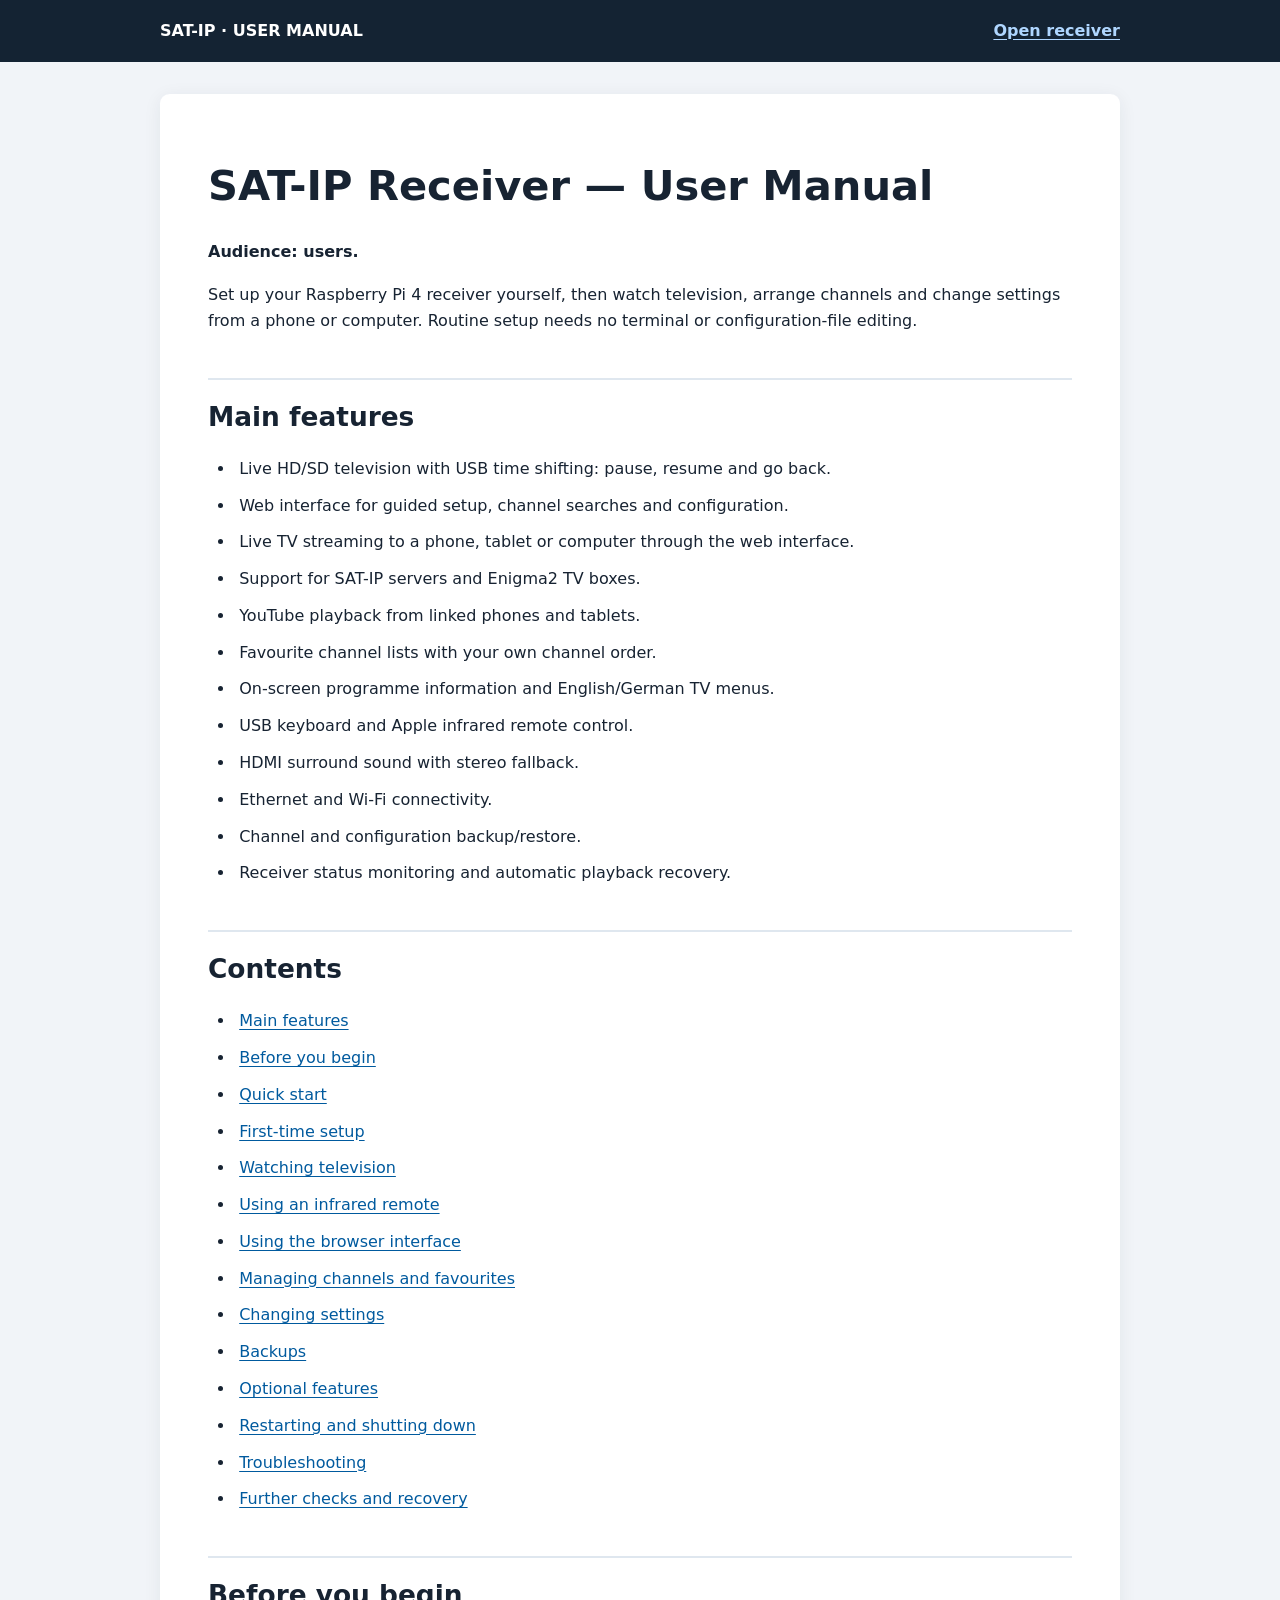
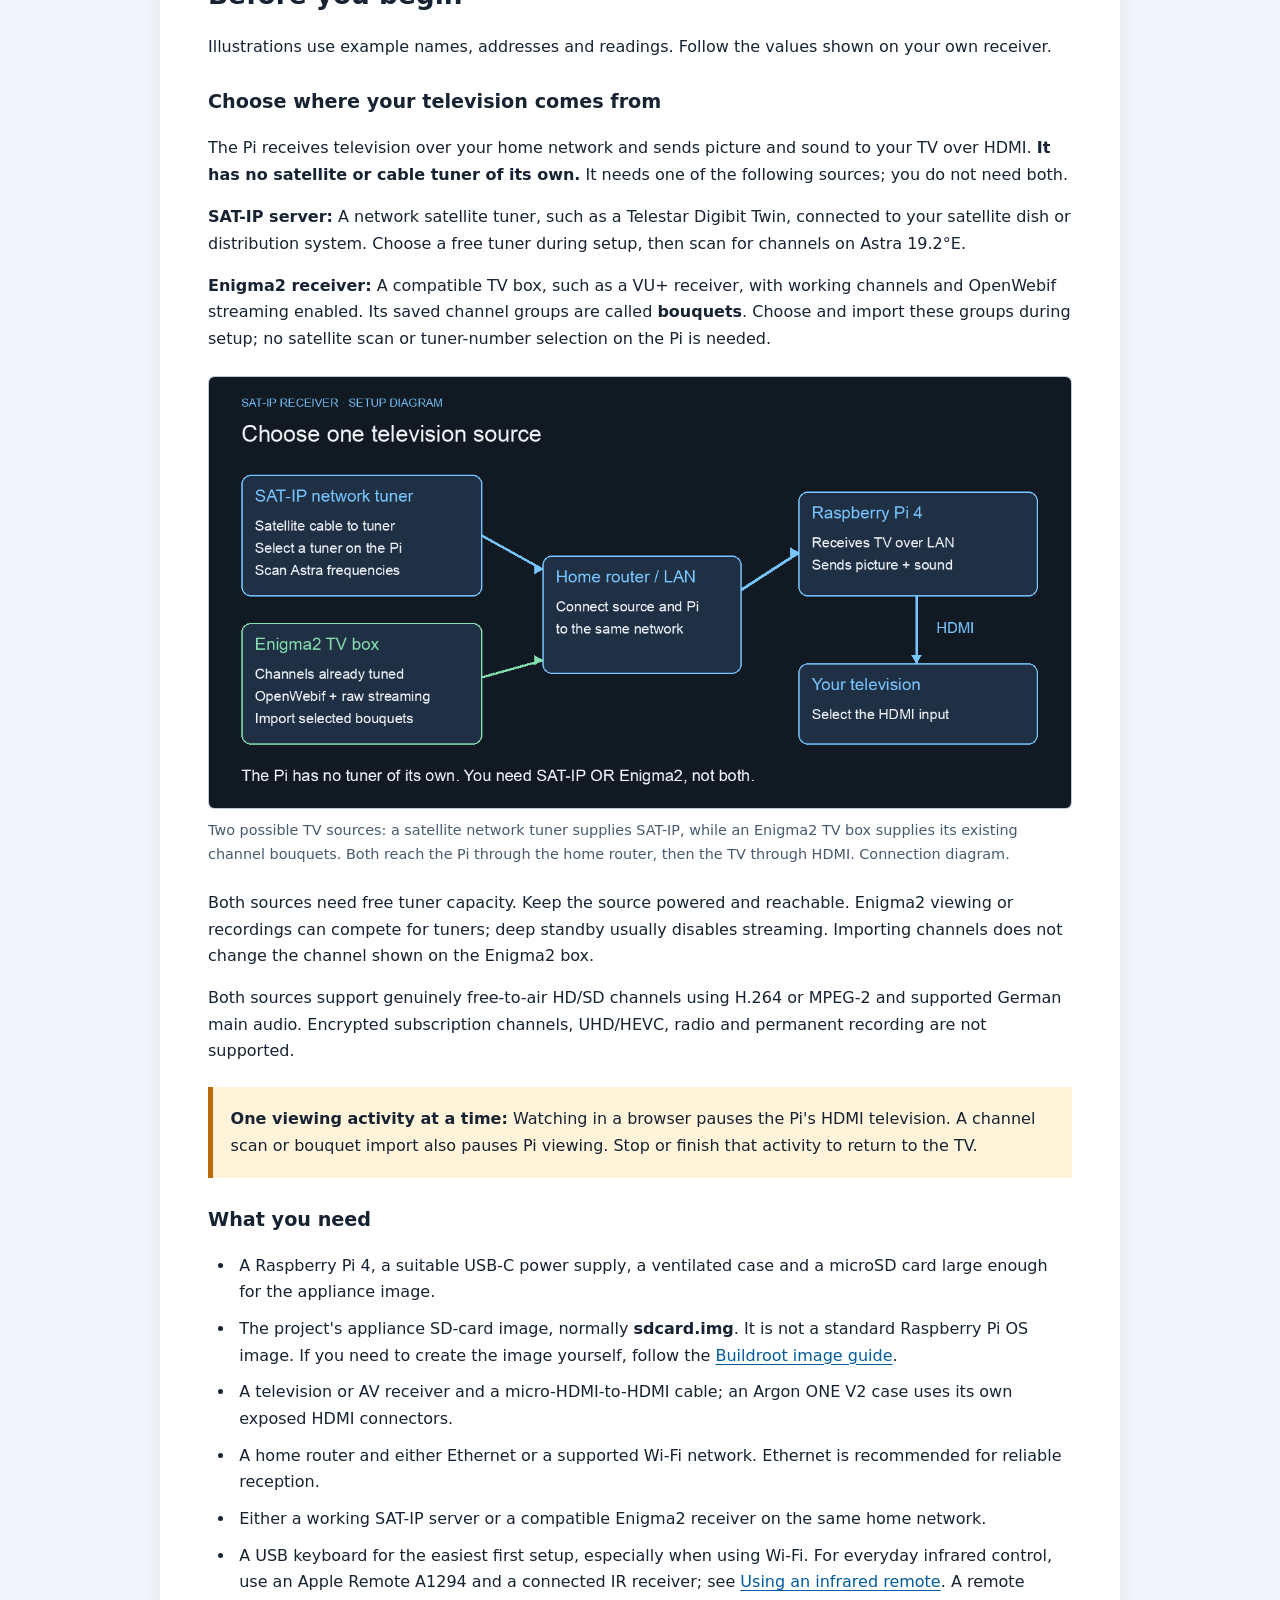
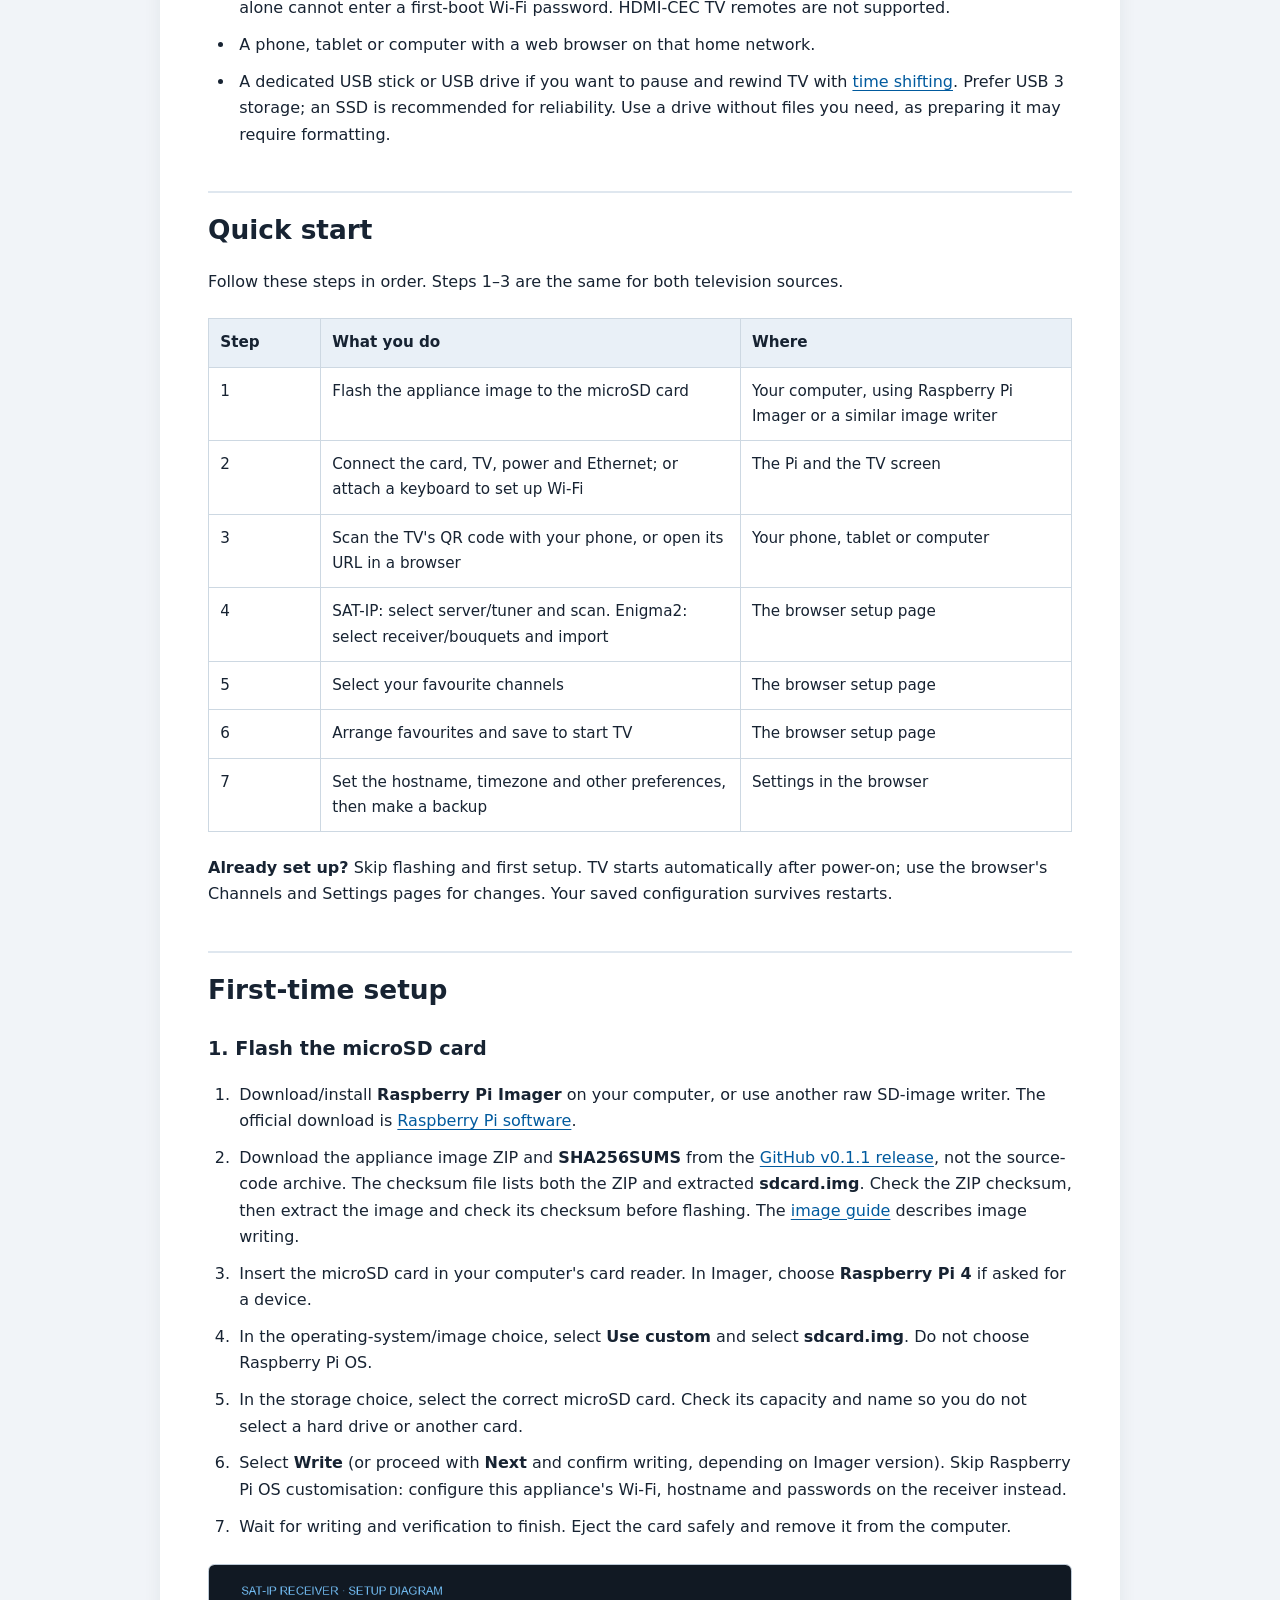
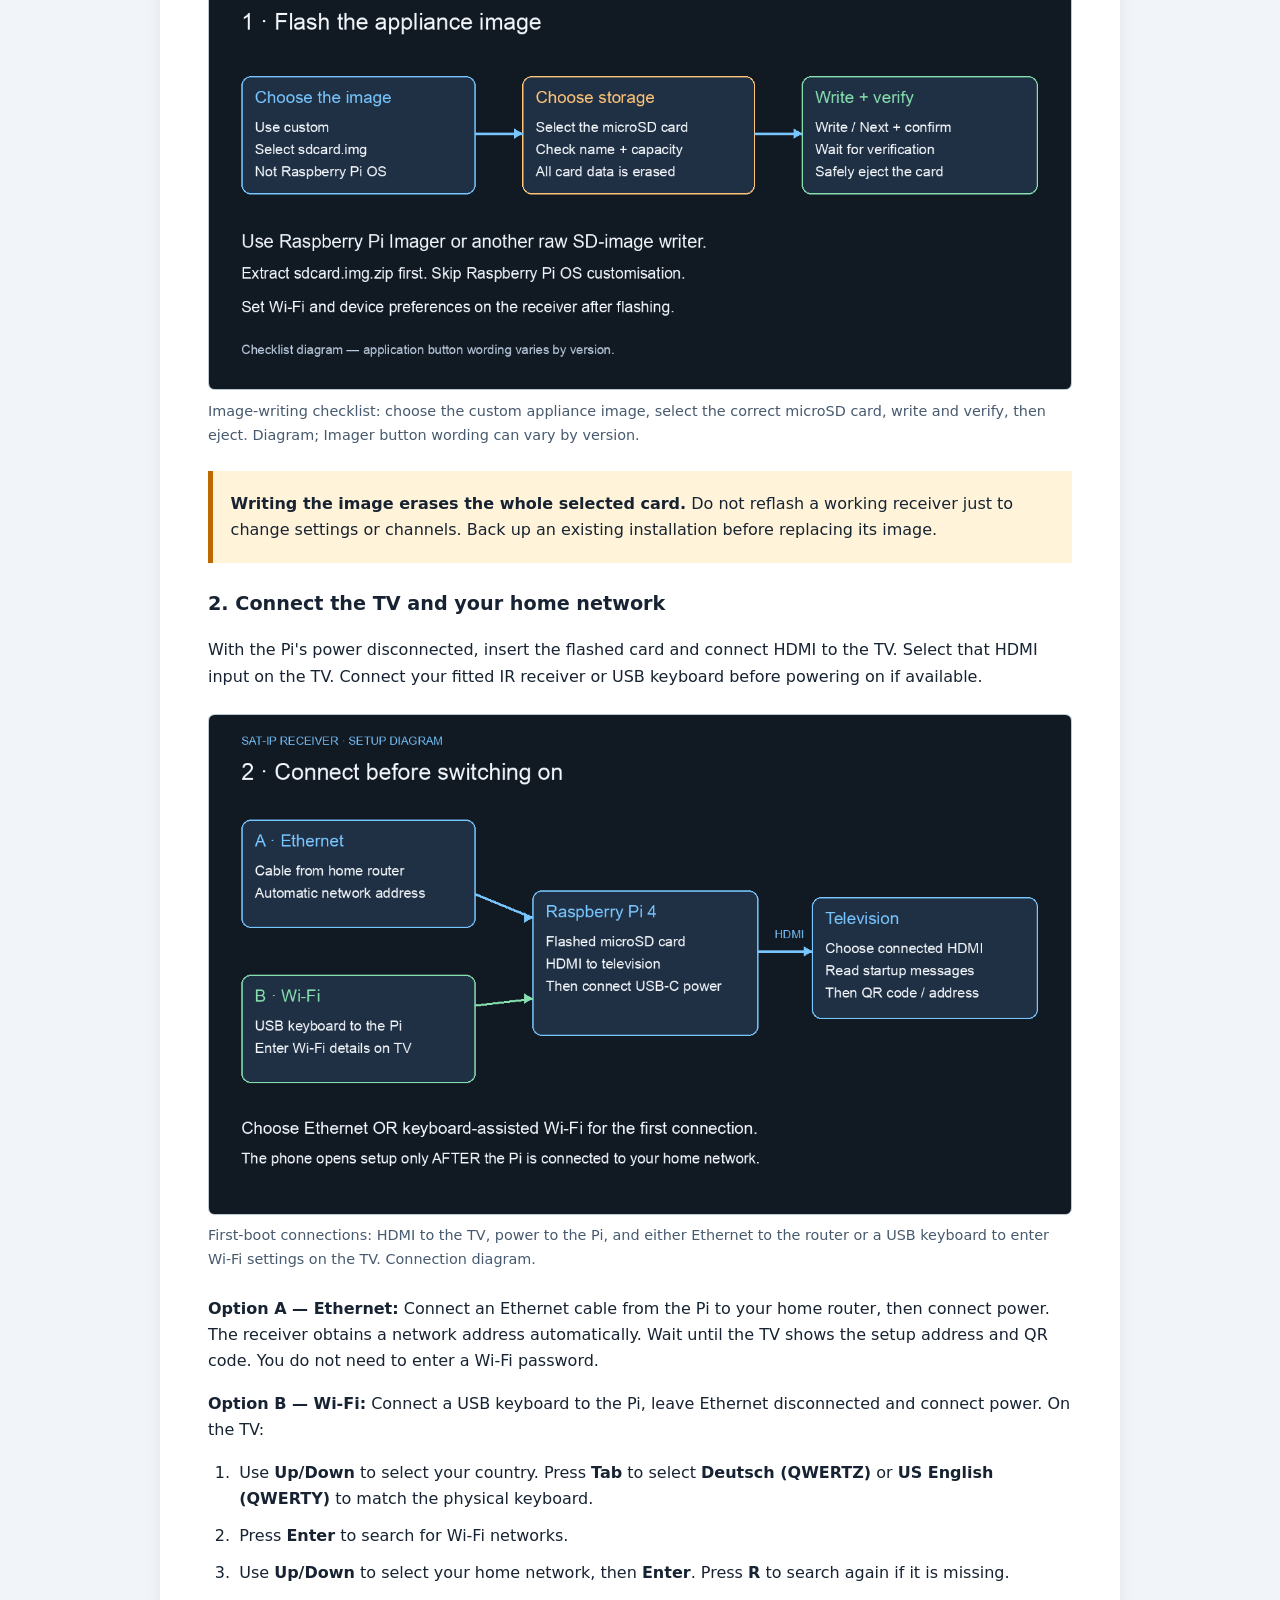
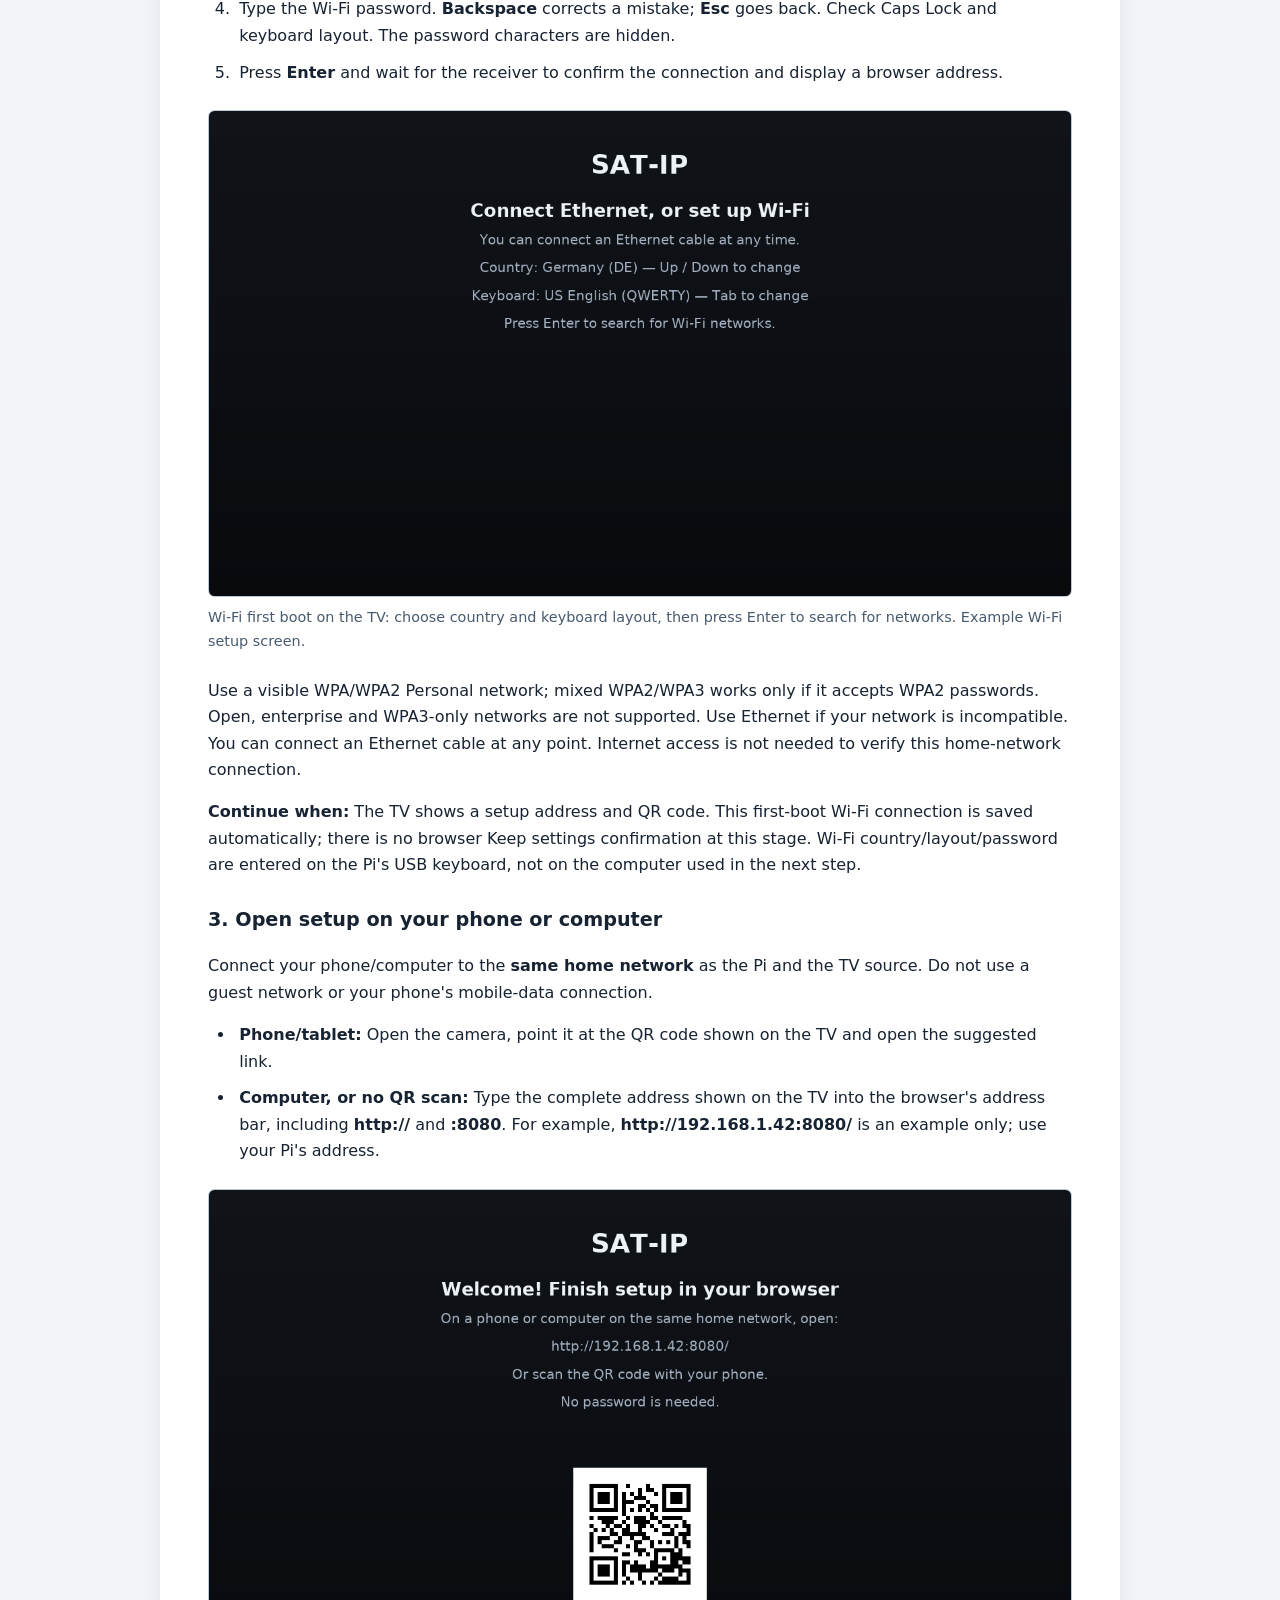
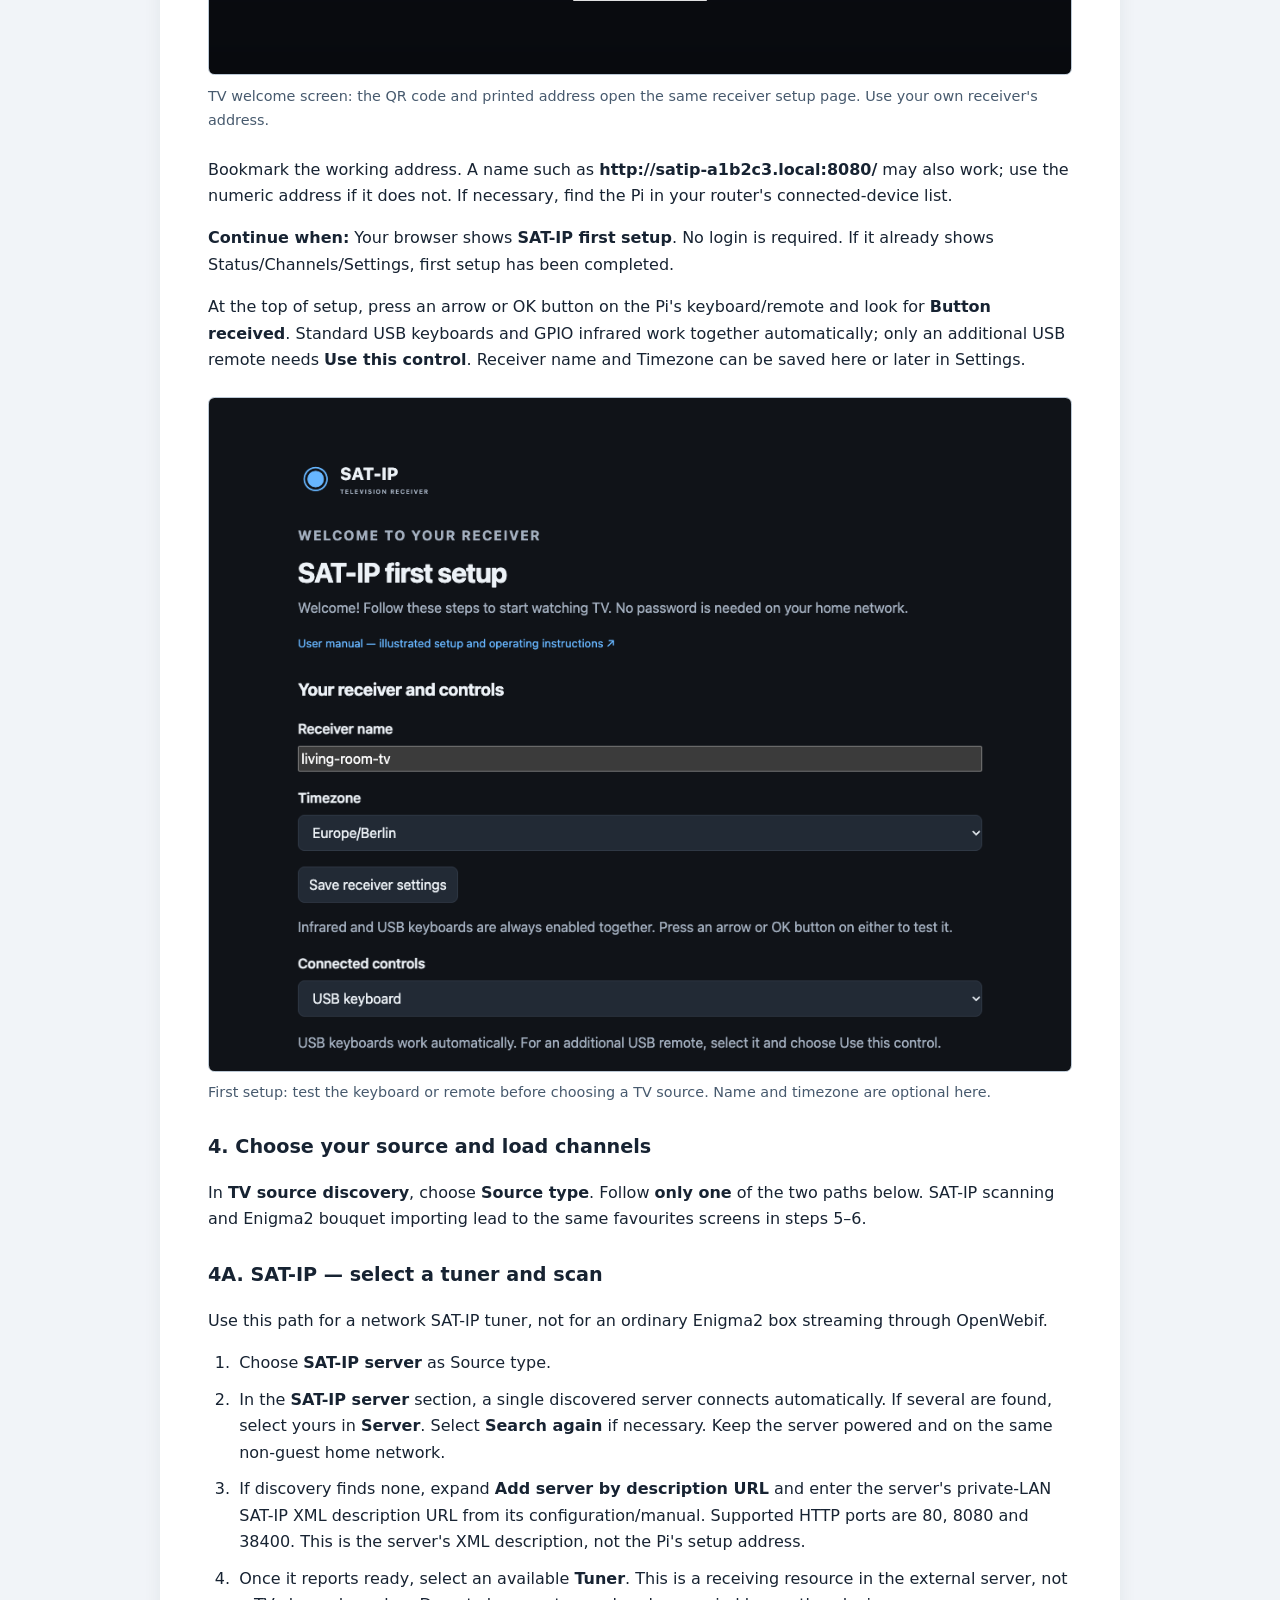
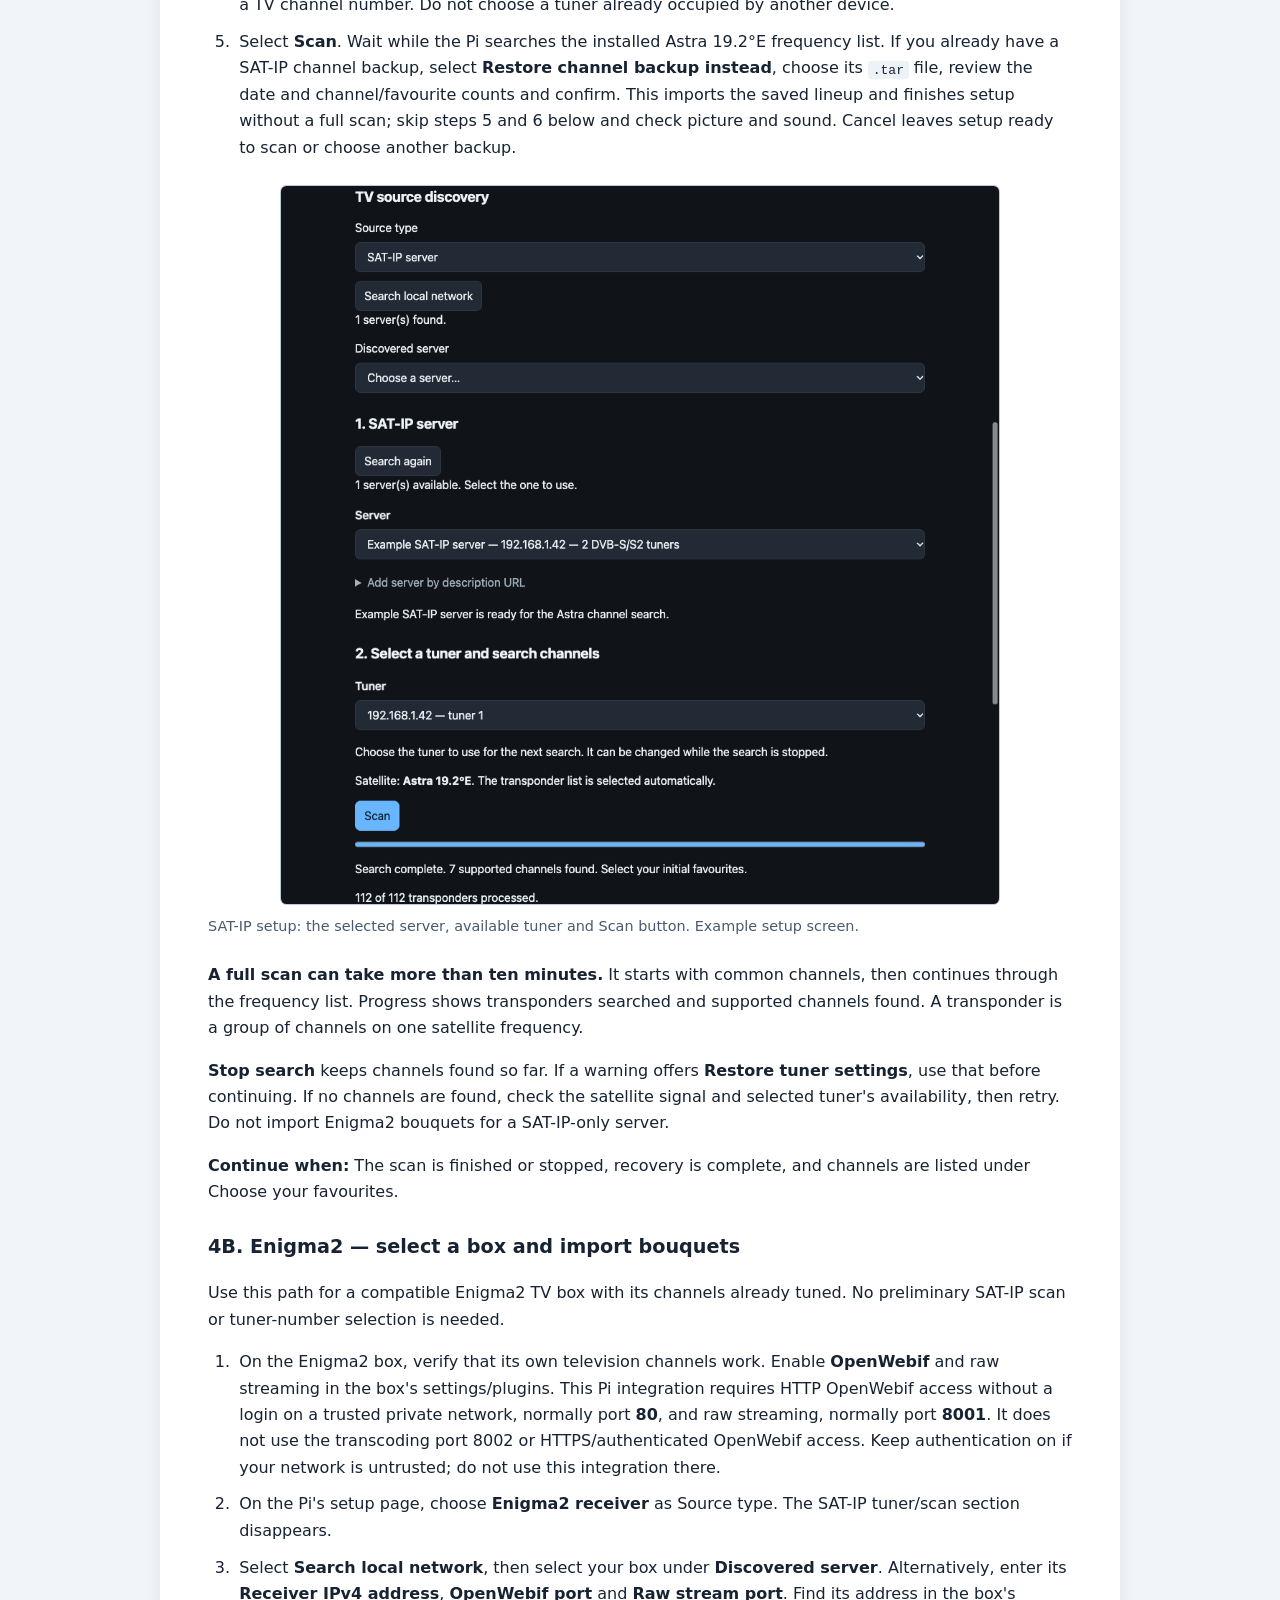
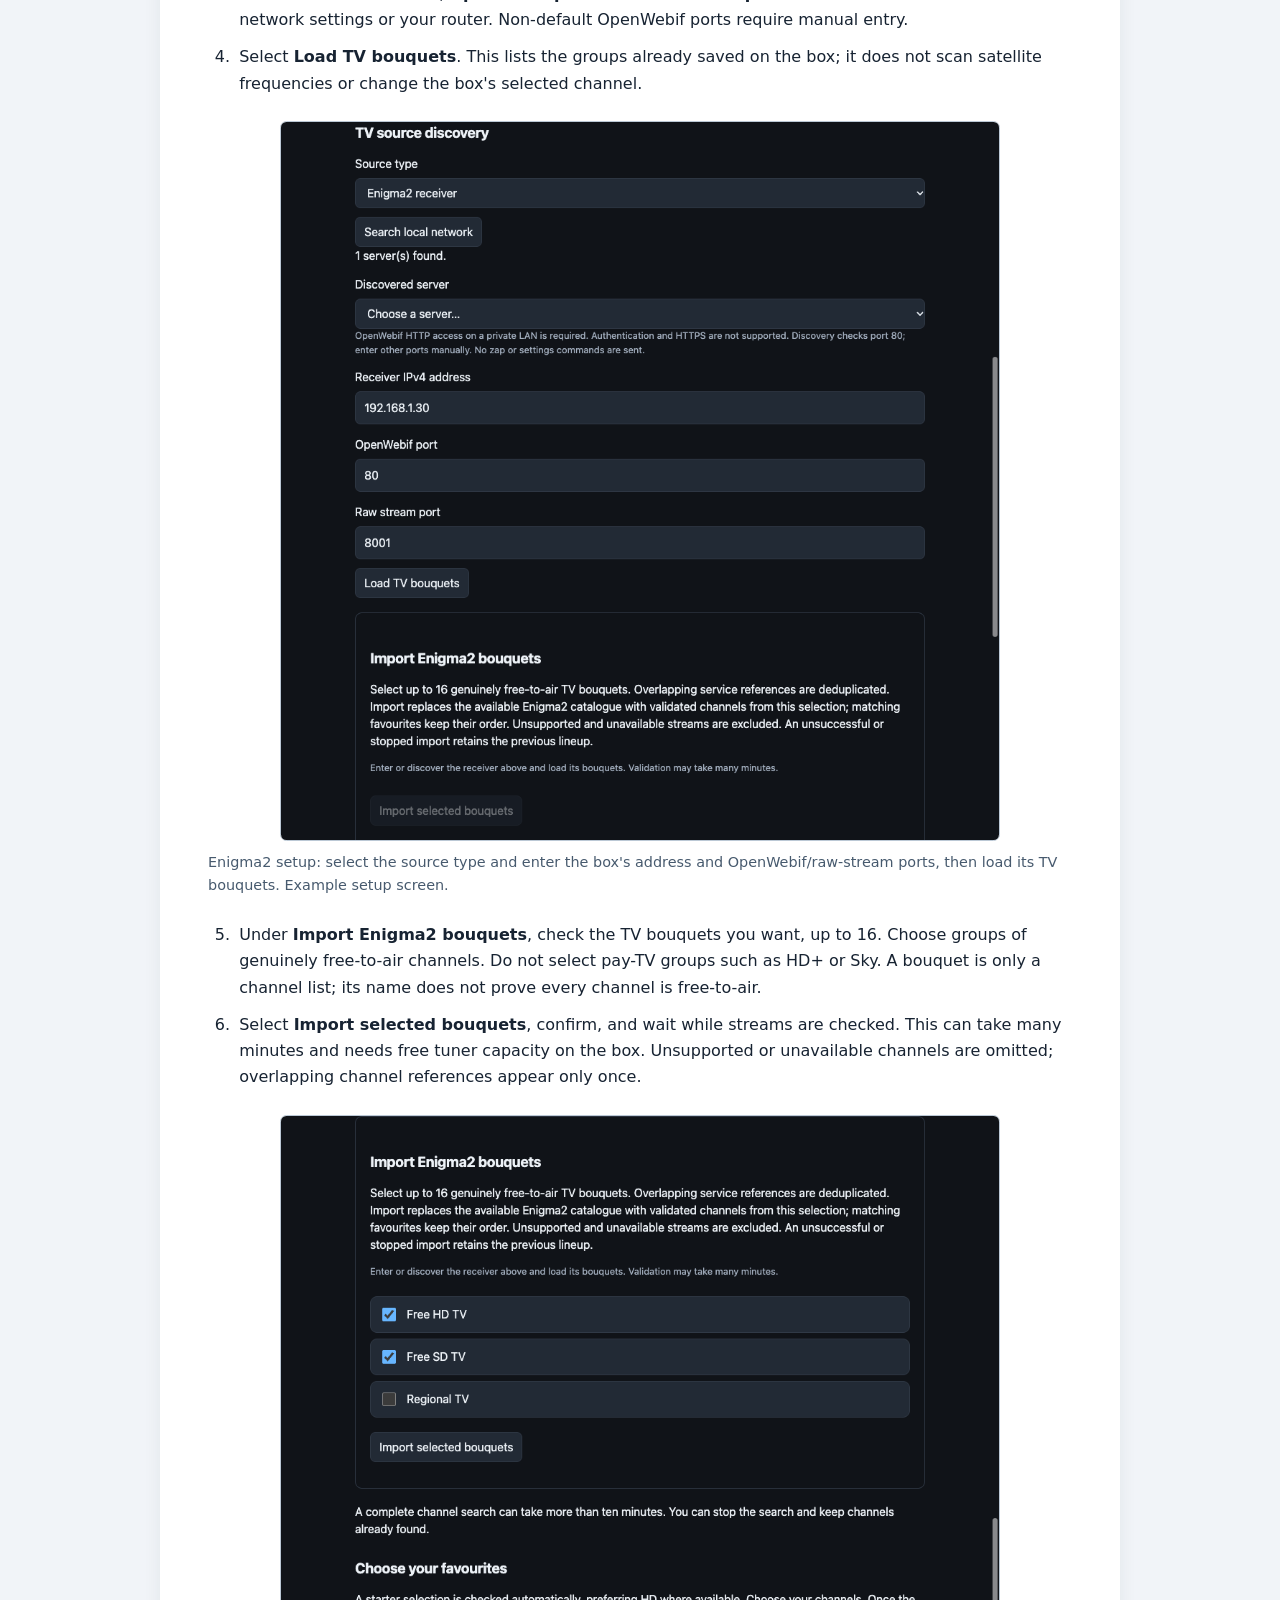
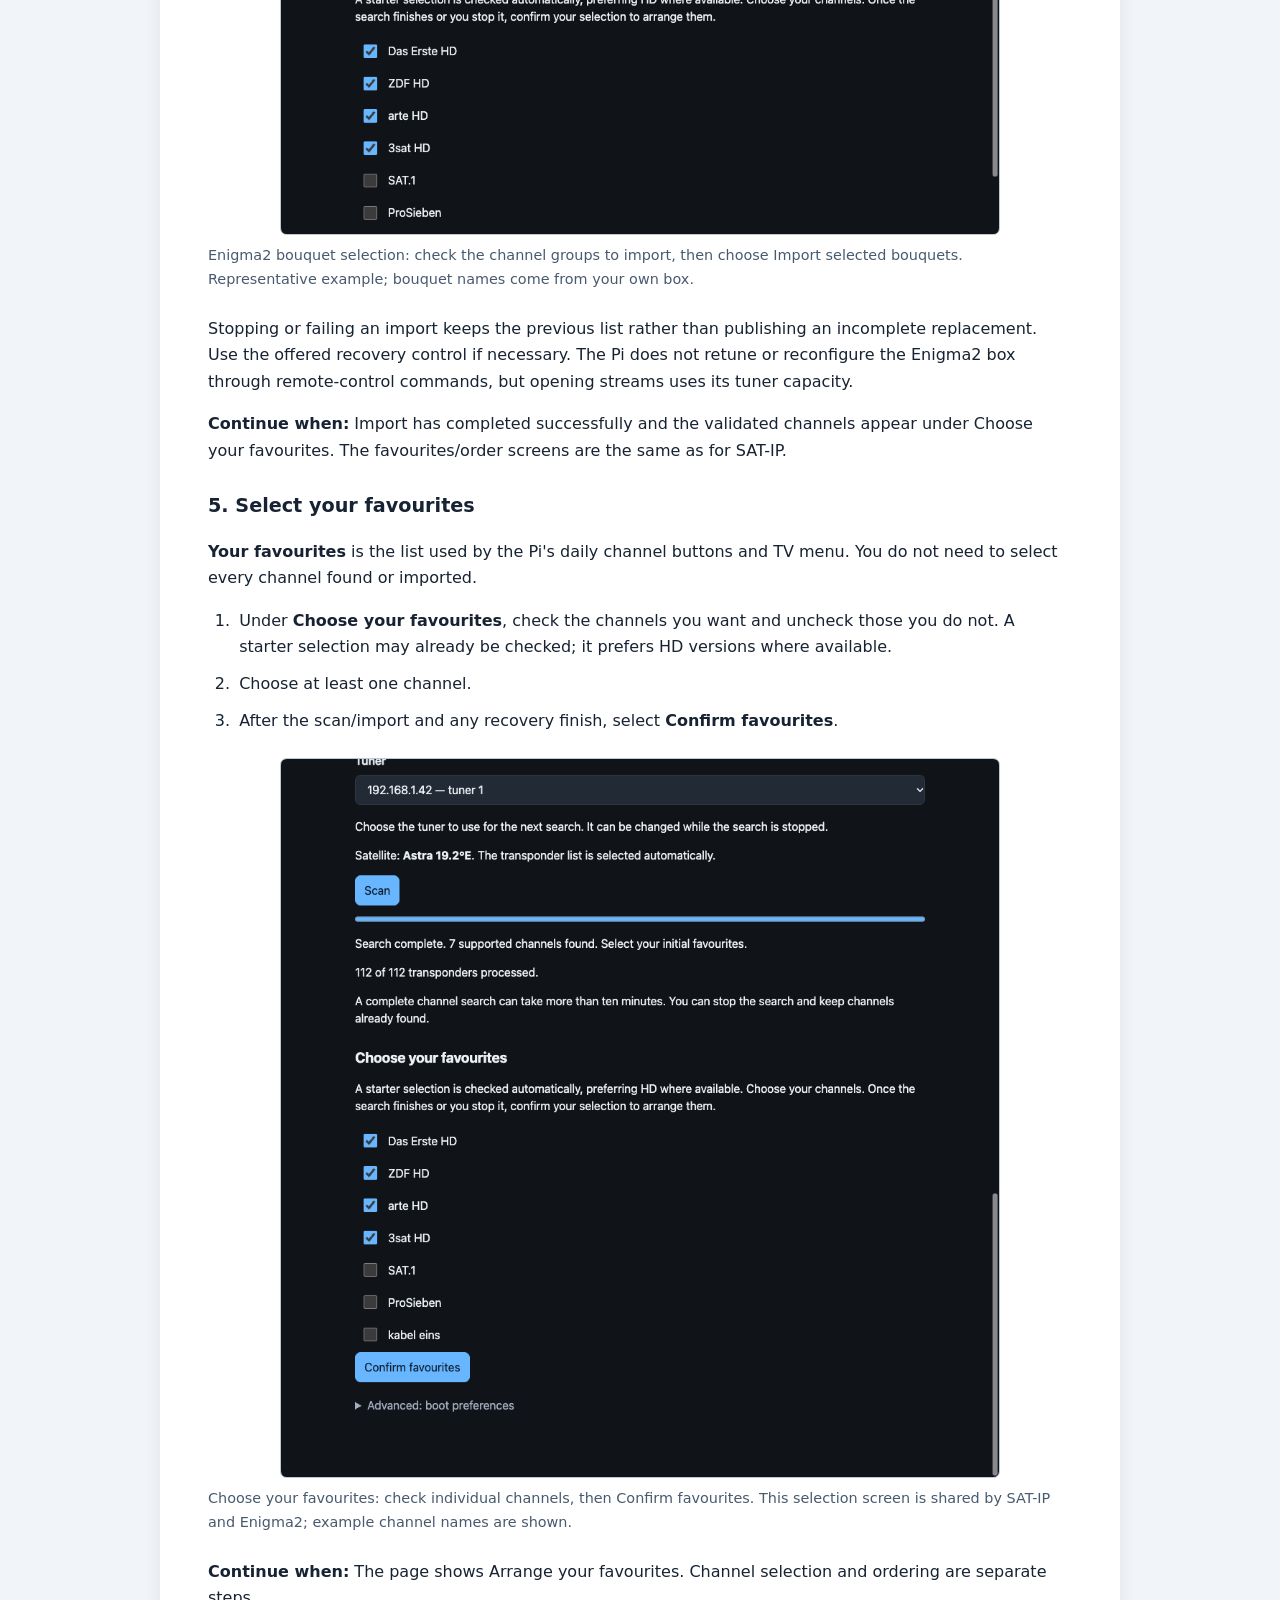
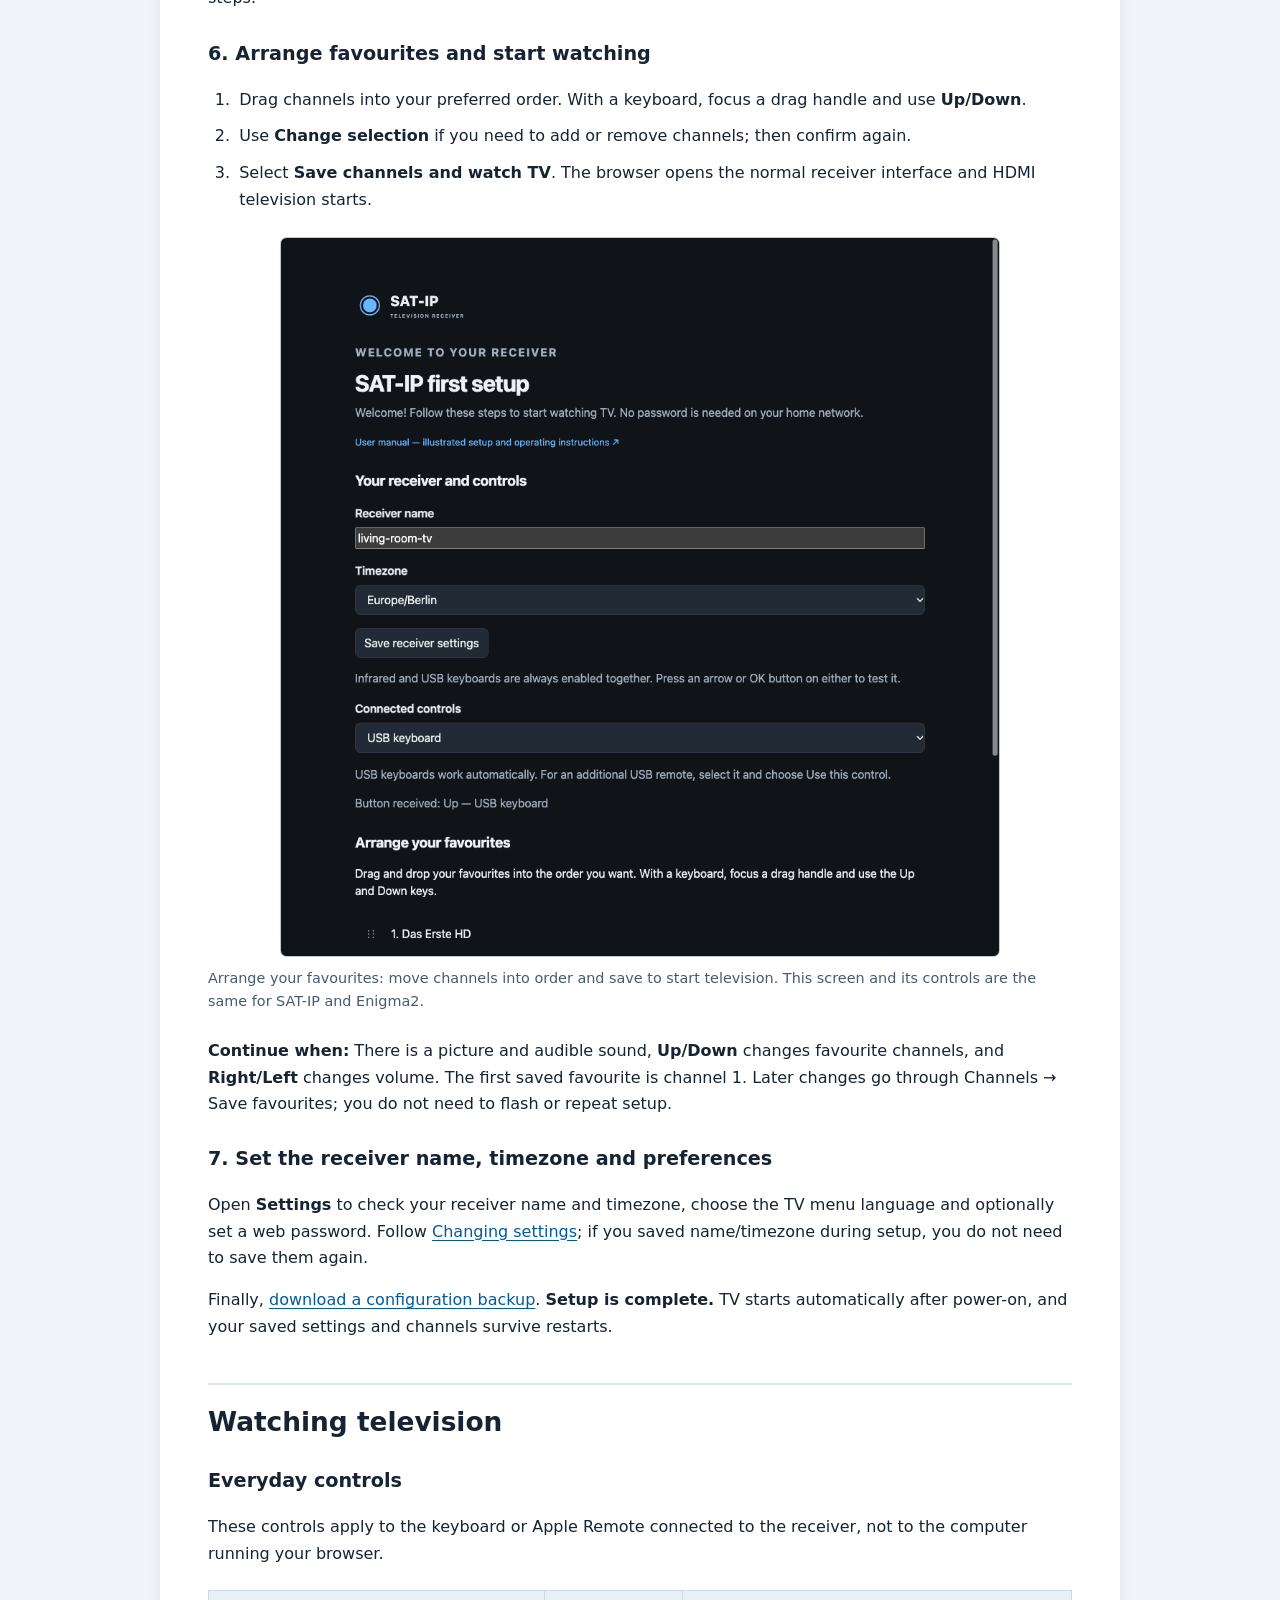
<file: doc/user-manual.html>
<!doctype html>
<html lang="en">
<head>
<meta charset="utf-8">
<meta name="viewport" content="width=device-width,initial-scale=1">
<title>SAT-IP Receiver — User Manual</title>
<link rel="stylesheet" href="user-manual.css">
<link rel="icon" href="images/manual-icon.png" type="image/png">
</head>
<body>
<a class="skip-link" href="#manual">Skip to manual</a>
<header class="manual-header"><span>SAT-IP · USER MANUAL</span><a href="/" target="_blank" rel="noopener">Open receiver</a></header>
<main id="manual">
<h1 id="sat-ip-receiver--user-manual">SAT-IP Receiver — User Manual</h1>
<p><strong>Audience: users.</strong></p>
<p>Set up your Raspberry Pi 4 receiver yourself, then watch television, arrange channels and change settings from a phone or computer. Routine setup needs no terminal or configuration-file editing.</p>
<h2 id="main-features">Main features</h2>
<ul><li>Live HD/SD television with USB time shifting: pause, resume and go back.</li><li>Web interface for guided setup, channel searches and configuration.</li><li>Live TV streaming to a phone, tablet or computer through the web interface.</li><li>Support for SAT-IP servers and Enigma2 TV boxes.</li><li>YouTube playback from linked phones and tablets.</li><li>Favourite channel lists with your own channel order.</li><li>On-screen programme information and English/German TV menus.</li><li>USB keyboard and Apple infrared remote control.</li><li>HDMI surround sound with stereo fallback.</li><li>Ethernet and Wi-Fi connectivity.</li><li>Channel and configuration backup/restore.</li><li>Receiver status monitoring and automatic playback recovery.</li></ul>
<h2 id="contents">Contents</h2>
<ul><li><a href="#main-features">Main features</a></li><li><a href="#before-you-begin">Before you begin</a></li><li><a href="#quick-start">Quick start</a></li><li><a href="#first-time-setup">First-time setup</a></li><li><a href="#watching-television">Watching television</a></li><li><a href="#using-an-infrared-remote">Using an infrared remote</a></li><li><a href="#using-the-browser-interface">Using the browser interface</a></li><li><a href="#managing-channels-and-favourites">Managing channels and favourites</a></li><li><a href="#changing-settings">Changing settings</a></li><li><a href="#backups">Backups</a></li><li><a href="#optional-features">Optional features</a></li><li><a href="#restarting-and-shutting-down">Restarting and shutting down</a></li><li><a href="#troubleshooting">Troubleshooting</a></li><li><a href="#further-checks-and-recovery">Further checks and recovery</a></li></ul>
<h2 id="before-you-begin">Before you begin</h2>
<p>Illustrations use example names, addresses and readings. Follow the values shown on your own receiver.</p>
<h3 id="choose-where-your-television-comes-from">Choose where your television comes from</h3>
<p>The Pi receives television over your home network and sends picture and sound to your TV over HDMI. <strong>It has no satellite or cable tuner of its own.</strong> It needs one of the following sources; you do not need both.</p>
<p><strong>SAT-IP server:</strong> A network satellite tuner, such as a Telestar Digibit Twin, connected to your satellite dish or distribution system. Choose a free tuner during setup, then scan for channels on Astra 19.2°E.</p>
<p><strong>Enigma2 receiver:</strong> A compatible TV box, such as a VU+ receiver, with working channels and OpenWebif streaming enabled. Its saved channel groups are called <strong>bouquets</strong>. Choose and import these groups during setup; no satellite scan or tuner-number selection on the Pi is needed.</p>
<figure><a href="images/manual-sources.png"><img src="images/manual-sources.png" alt="Two possible TV sources: a satellite network tuner supplies SAT-IP, while an Enigma2 TV box supplies its existing channel bouquets. Both reach the Pi through the home router, then the TV through HDMI. Connection diagram."></a><figcaption>Two possible TV sources: a satellite network tuner supplies SAT-IP, while an Enigma2 TV box supplies its existing channel bouquets. Both reach the Pi through the home router, then the TV through HDMI. Connection diagram.</figcaption></figure>
<p>Both sources need free tuner capacity. Keep the source powered and reachable. Enigma2 viewing or recordings can compete for tuners; deep standby usually disables streaming. Importing channels does not change the channel shown on the Enigma2 box.</p>
<p>Both sources support genuinely free-to-air HD/SD channels using H.264 or MPEG-2 and supported German main audio. Encrypted subscription channels, UHD/HEVC, radio and permanent recording are not supported.</p>
<aside class="notice" aria-label="Important"><p><strong>One viewing activity at a time:</strong> Watching in a browser pauses the Pi&#x27;s HDMI television. A channel scan or bouquet import also pauses Pi viewing. Stop or finish that activity to return to the TV.</p></aside>
<h3 id="what-you-need">What you need</h3>
<ul><li>A Raspberry Pi 4, a suitable USB-C power supply, a ventilated case and a microSD card large enough for the appliance image.</li><li>The project&#x27;s appliance SD-card image, normally <strong>sdcard.img</strong>. It is not a standard Raspberry Pi OS image. If you need to create the image yourself, follow the <a href="../buildroot/README.md">Buildroot image guide</a>.</li><li>A television or AV receiver and a micro-HDMI-to-HDMI cable; an Argon ONE V2 case uses its own exposed HDMI connectors.</li><li>A home router and either Ethernet or a supported Wi-Fi network. Ethernet is recommended for reliable reception.</li><li>Either a working SAT-IP server or a compatible Enigma2 receiver on the same home network.</li><li>A USB keyboard for the easiest first setup, especially when using Wi-Fi. For everyday infrared control, use an Apple Remote A1294 and a connected IR receiver; see <a href="#using-an-infrared-remote">Using an infrared remote</a>. A remote alone cannot enter a first-boot Wi-Fi password. HDMI-CEC TV remotes are not supported.</li><li>A phone, tablet or computer with a web browser on that home network.</li><li>A dedicated USB stick or USB drive if you want to pause and rewind TV with <a href="#usb-time-shifting-pause-and-go-back">time shifting</a>. Prefer USB 3 storage; an SSD is recommended for reliability. Use a drive without files you need, as preparing it may require formatting.</li></ul>
<h2 id="quick-start">Quick start</h2>
<p>Follow these steps in order. Steps 1–3 are the same for both television sources.</p>
<div class="table-wrap" tabindex="0" role="region" aria-label="Reference table"><table><thead><tr><th scope="col">Step</th><th scope="col">What you do</th><th scope="col">Where</th></tr></thead><tbody><tr><td>1</td><td>Flash the appliance image to the microSD card</td><td>Your computer, using Raspberry Pi Imager or a similar image writer</td></tr><tr><td>2</td><td>Connect the card, TV, power and Ethernet; or attach a keyboard to set up Wi-Fi</td><td>The Pi and the TV screen</td></tr><tr><td>3</td><td>Scan the TV&#x27;s QR code with your phone, or open its URL in a browser</td><td>Your phone, tablet or computer</td></tr><tr><td>4</td><td>SAT-IP: select server/tuner and scan. Enigma2: select receiver/bouquets and import</td><td>The browser setup page</td></tr><tr><td>5</td><td>Select your favourite channels</td><td>The browser setup page</td></tr><tr><td>6</td><td>Arrange favourites and save to start TV</td><td>The browser setup page</td></tr><tr><td>7</td><td>Set the hostname, timezone and other preferences, then make a backup</td><td>Settings in the browser</td></tr></tbody></table></div>
<p><strong>Already set up?</strong> Skip flashing and first setup. TV starts automatically after power-on; use the browser&#x27;s Channels and Settings pages for changes. Your saved configuration survives restarts.</p>
<h2 id="first-time-setup">First-time setup</h2>
<h3 id="1-flash-the-microsd-card">1. Flash the microSD card</h3>
<ol><li>Download/install <strong>Raspberry Pi Imager</strong> on your computer, or use another raw SD-image writer. The official download is <a href="https://www.raspberrypi.com/software/" target="_blank" rel="noopener noreferrer">Raspberry Pi software</a>.</li><li>Download the appliance image ZIP and <strong>SHA256SUMS</strong> from the <a href="https://github.com/thk4711/TVClient/releases/tag/v0.1.1" target="_blank" rel="noopener noreferrer">GitHub v0.1.1 release</a>, not the source-code archive. The checksum file lists both the ZIP and extracted <strong>sdcard.img</strong>. Check the ZIP checksum, then extract the image and check its checksum before flashing. The <a href="../buildroot/README.md#provision-the-flashed-card">image guide</a> describes image writing.</li><li>Insert the microSD card in your computer&#x27;s card reader. In Imager, choose <strong>Raspberry Pi 4</strong> if asked for a device.</li><li>In the operating-system/image choice, select <strong>Use custom</strong> and select <strong>sdcard.img</strong>. Do not choose Raspberry Pi OS.</li><li>In the storage choice, select the correct microSD card. Check its capacity and name so you do not select a hard drive or another card.</li><li>Select <strong>Write</strong> (or proceed with <strong>Next</strong> and confirm writing, depending on Imager version). Skip Raspberry Pi OS customisation: configure this appliance&#x27;s Wi-Fi, hostname and passwords on the receiver instead.</li><li>Wait for writing and verification to finish. Eject the card safely and remove it from the computer.</li></ol>
<figure><a href="images/manual-flash.png"><img src="images/manual-flash.png" alt="Image-writing checklist: choose the custom appliance image, select the correct microSD card, write and verify, then eject. Diagram; Imager button wording can vary by version."></a><figcaption>Image-writing checklist: choose the custom appliance image, select the correct microSD card, write and verify, then eject. Diagram; Imager button wording can vary by version.</figcaption></figure>
<aside class="notice" aria-label="Important"><p><strong>Writing the image erases the whole selected card.</strong> Do not reflash a working receiver just to change settings or channels. Back up an existing installation before replacing its image.</p></aside>
<h3 id="2-connect-the-tv-and-your-home-network">2. Connect the TV and your home network</h3>
<p>With the Pi&#x27;s power disconnected, insert the flashed card and connect HDMI to the TV. Select that HDMI input on the TV. Connect your fitted IR receiver or USB keyboard before powering on if available.</p>
<figure><a href="images/manual-connections.png"><img src="images/manual-connections.png" alt="First-boot connections: HDMI to the TV, power to the Pi, and either Ethernet to the router or a USB keyboard to enter Wi-Fi settings on the TV. Connection diagram."></a><figcaption>First-boot connections: HDMI to the TV, power to the Pi, and either Ethernet to the router or a USB keyboard to enter Wi-Fi settings on the TV. Connection diagram.</figcaption></figure>
<p><strong>Option A — Ethernet:</strong> Connect an Ethernet cable from the Pi to your home router, then connect power. The receiver obtains a network address automatically. Wait until the TV shows the setup address and QR code. You do not need to enter a Wi-Fi password.</p>
<p><strong>Option B — Wi-Fi:</strong> Connect a USB keyboard to the Pi, leave Ethernet disconnected and connect power. On the TV:</p>
<ol><li>Use <strong>Up/Down</strong> to select your country. Press <strong>Tab</strong> to select <strong>Deutsch (QWERTZ)</strong> or <strong>US English (QWERTY)</strong> to match the physical keyboard.</li><li>Press <strong>Enter</strong> to search for Wi-Fi networks.</li><li>Use <strong>Up/Down</strong> to select your home network, then <strong>Enter</strong>. Press <strong>R</strong> to search again if it is missing.</li><li>Type the Wi-Fi password. <strong>Backspace</strong> corrects a mistake; <strong>Esc</strong> goes back. Check Caps Lock and keyboard layout. The password characters are hidden.</li><li>Press <strong>Enter</strong> and wait for the receiver to confirm the connection and display a browser address.</li></ol>
<figure><a href="images/manual-wifi.png"><img src="images/manual-wifi.png" alt="Wi-Fi first boot on the TV: choose country and keyboard layout, then press Enter to search for networks. Example Wi-Fi setup screen."></a><figcaption>Wi-Fi first boot on the TV: choose country and keyboard layout, then press Enter to search for networks. Example Wi-Fi setup screen.</figcaption></figure>
<p>Use a visible WPA/WPA2 Personal network; mixed WPA2/WPA3 works only if it accepts WPA2 passwords. Open, enterprise and WPA3-only networks are not supported. Use Ethernet if your network is incompatible. You can connect an Ethernet cable at any point. Internet access is not needed to verify this home-network connection.</p>
<p><strong>Continue when:</strong> The TV shows a setup address and QR code. This first-boot Wi-Fi connection is saved automatically; there is no browser Keep settings confirmation at this stage. Wi-Fi country/layout/password are entered on the Pi&#x27;s USB keyboard, not on the computer used in the next step.</p>
<h3 id="3-open-setup-on-your-phone-or-computer">3. Open setup on your phone or computer</h3>
<p>Connect your phone/computer to the <strong>same home network</strong> as the Pi and the TV source. Do not use a guest network or your phone&#x27;s mobile-data connection.</p>
<ul><li><strong>Phone/tablet:</strong> Open the camera, point it at the QR code shown on the TV and open the suggested link.</li><li><strong>Computer, or no QR scan:</strong> Type the complete address shown on the TV into the browser&#x27;s address bar, including <strong>http://</strong> and <strong>:8080</strong>. For example, <strong>http://192.168.1.42:8080/</strong> is an example only; use your Pi&#x27;s address.</li></ul>
<figure><a href="images/manual-welcome.png"><img src="images/manual-welcome.png" alt="TV welcome screen: the QR code and printed address open the same receiver setup page. Use your own receiver&#x27;s address."></a><figcaption>TV welcome screen: the QR code and printed address open the same receiver setup page. Use your own receiver&#x27;s address.</figcaption></figure>
<p>Bookmark the working address. A name such as <strong>http://satip-a1b2c3.local:8080/</strong> may also work; use the numeric address if it does not. If necessary, find the Pi in your router&#x27;s connected-device list.</p>
<p><strong>Continue when:</strong> Your browser shows <strong>SAT-IP first setup</strong>. No login is required. If it already shows Status/Channels/Settings, first setup has been completed.</p>
<p>At the top of setup, press an arrow or OK button on the Pi&#x27;s keyboard/remote and look for <strong>Button received</strong>. Standard USB keyboards and GPIO infrared work together automatically; only an additional USB remote needs <strong>Use this control</strong>. Receiver name and Timezone can be saved here or later in Settings.</p>
<figure><a href="images/manual-setup.png"><img src="images/manual-setup.png" alt="First setup: test the keyboard or remote before choosing a TV source. Name and timezone are optional here."></a><figcaption>First setup: test the keyboard or remote before choosing a TV source. Name and timezone are optional here.</figcaption></figure>
<h3 id="4-choose-your-source-and-load-channels">4. Choose your source and load channels</h3>
<p>In <strong>TV source discovery</strong>, choose <strong>Source type</strong>. Follow <strong>only one</strong> of the two paths below. SAT-IP scanning and Enigma2 bouquet importing lead to the same favourites screens in steps 5–6.</p>
<h3 id="4a-sat-ip--select-a-tuner-and-scan">4A. SAT-IP — select a tuner and scan</h3>
<p>Use this path for a network SAT-IP tuner, not for an ordinary Enigma2 box streaming through OpenWebif.</p>
<ol><li>Choose <strong>SAT-IP server</strong> as Source type.</li><li>In the <strong>SAT-IP server</strong> section, a single discovered server connects automatically. If several are found, select yours in <strong>Server</strong>. Select <strong>Search again</strong> if necessary. Keep the server powered and on the same non-guest home network.</li><li>If discovery finds none, expand <strong>Add server by description URL</strong> and enter the server&#x27;s private-LAN SAT-IP XML description URL from its configuration/manual. Supported HTTP ports are 80, 8080 and 38400. This is the server&#x27;s XML description, not the Pi&#x27;s setup address.</li><li>Once it reports ready, select an available <strong>Tuner</strong>. This is a receiving resource in the external server, not a TV channel number. Do not choose a tuner already occupied by another device.</li><li>Select <strong>Scan</strong>. Wait while the Pi searches the installed Astra 19.2°E frequency list. If you already have a SAT-IP channel backup, select <strong>Restore channel backup instead</strong>, choose its <code>.tar</code> file, review the date and channel/favourite counts and confirm. This imports the saved lineup and finishes setup without a full scan; skip steps 5 and 6 below and check picture and sound. Cancel leaves setup ready to scan or choose another backup.</li></ol>
<figure><a href="images/manual-tuner.png"><img src="images/manual-tuner.png" alt="SAT-IP setup: the selected server, available tuner and Scan button. Example setup screen."></a><figcaption>SAT-IP setup: the selected server, available tuner and Scan button. Example setup screen.</figcaption></figure>
<p><strong>A full scan can take more than ten minutes.</strong> It starts with common channels, then continues through the frequency list. Progress shows transponders searched and supported channels found. A transponder is a group of channels on one satellite frequency.</p>
<p><strong>Stop search</strong> keeps channels found so far. If a warning offers <strong>Restore tuner settings</strong>, use that before continuing. If no channels are found, check the satellite signal and selected tuner&#x27;s availability, then retry. Do not import Enigma2 bouquets for a SAT-IP-only server.</p>
<p><strong>Continue when:</strong> The scan is finished or stopped, recovery is complete, and channels are listed under Choose your favourites.</p>
<h3 id="4b-enigma2--select-a-box-and-import-bouquets">4B. Enigma2 — select a box and import bouquets</h3>
<p>Use this path for a compatible Enigma2 TV box with its channels already tuned. No preliminary SAT-IP scan or tuner-number selection is needed.</p>
<ol><li>On the Enigma2 box, verify that its own television channels work. Enable <strong>OpenWebif</strong> and raw streaming in the box&#x27;s settings/plugins. This Pi integration requires HTTP OpenWebif access without a login on a trusted private network, normally port <strong>80</strong>, and raw streaming, normally port <strong>8001</strong>. It does not use the transcoding port 8002 or HTTPS/authenticated OpenWebif access. Keep authentication on if your network is untrusted; do not use this integration there.</li><li>On the Pi&#x27;s setup page, choose <strong>Enigma2 receiver</strong> as Source type. The SAT-IP tuner/scan section disappears.</li><li>Select <strong>Search local network</strong>, then select your box under <strong>Discovered server</strong>. Alternatively, enter its <strong>Receiver IPv4 address</strong>, <strong>OpenWebif port</strong> and <strong>Raw stream port</strong>. Find its address in the box&#x27;s network settings or your router. Non-default OpenWebif ports require manual entry.</li><li>Select <strong>Load TV bouquets</strong>. This lists the groups already saved on the box; it does not scan satellite frequencies or change the box&#x27;s selected channel.</li></ol>
<figure><a href="images/manual-enigma.png"><img src="images/manual-enigma.png" alt="Enigma2 setup: select the source type and enter the box&#x27;s address and OpenWebif/raw-stream ports, then load its TV bouquets. Example setup screen."></a><figcaption>Enigma2 setup: select the source type and enter the box&#x27;s address and OpenWebif/raw-stream ports, then load its TV bouquets. Example setup screen.</figcaption></figure>
<ol start="5"><li>Under <strong>Import Enigma2 bouquets</strong>, check the TV bouquets you want, up to 16. Choose groups of genuinely free-to-air channels. Do not select pay-TV groups such as HD+ or Sky. A bouquet is only a channel list; its name does not prove every channel is free-to-air.</li><li>Select <strong>Import selected bouquets</strong>, confirm, and wait while streams are checked. This can take many minutes and needs free tuner capacity on the box. Unsupported or unavailable channels are omitted; overlapping channel references appear only once.</li></ol>
<figure><a href="images/manual-bouquets.png"><img src="images/manual-bouquets.png" alt="Enigma2 bouquet selection: check the channel groups to import, then choose Import selected bouquets. Representative example; bouquet names come from your own box."></a><figcaption>Enigma2 bouquet selection: check the channel groups to import, then choose Import selected bouquets. Representative example; bouquet names come from your own box.</figcaption></figure>
<p>Stopping or failing an import keeps the previous list rather than publishing an incomplete replacement. Use the offered recovery control if necessary. The Pi does not retune or reconfigure the Enigma2 box through remote-control commands, but opening streams uses its tuner capacity.</p>
<p><strong>Continue when:</strong> Import has completed successfully and the validated channels appear under Choose your favourites. The favourites/order screens are the same as for SAT-IP.</p>
<h3 id="5-select-your-favourites">5. Select your favourites</h3>
<p><strong>Your favourites</strong> is the list used by the Pi&#x27;s daily channel buttons and TV menu. You do not need to select every channel found or imported.</p>
<ol><li>Under <strong>Choose your favourites</strong>, check the channels you want and uncheck those you do not. A starter selection may already be checked; it prefers HD versions where available.</li><li>Choose at least one channel.</li><li>After the scan/import and any recovery finish, select <strong>Confirm favourites</strong>.</li></ol>
<figure><a href="images/manual-selection.png"><img src="images/manual-selection.png" alt="Choose your favourites: check individual channels, then Confirm favourites. This selection screen is shared by SAT-IP and Enigma2; example channel names are shown."></a><figcaption>Choose your favourites: check individual channels, then Confirm favourites. This selection screen is shared by SAT-IP and Enigma2; example channel names are shown.</figcaption></figure>
<p><strong>Continue when:</strong> The page shows Arrange your favourites. Channel selection and ordering are separate steps.</p>
<h3 id="6-arrange-favourites-and-start-watching">6. Arrange favourites and start watching</h3>
<ol><li>Drag channels into your preferred order. With a keyboard, focus a drag handle and use <strong>Up/Down</strong>.</li><li>Use <strong>Change selection</strong> if you need to add or remove channels; then confirm again.</li><li>Select <strong>Save channels and watch TV</strong>. The browser opens the normal receiver interface and HDMI television starts.</li></ol>
<figure><a href="images/manual-order.png"><img src="images/manual-order.png" alt="Arrange your favourites: move channels into order and save to start television. This screen and its controls are the same for SAT-IP and Enigma2."></a><figcaption>Arrange your favourites: move channels into order and save to start television. This screen and its controls are the same for SAT-IP and Enigma2.</figcaption></figure>
<p><strong>Continue when:</strong> There is a picture and audible sound, <strong>Up/Down</strong> changes favourite channels, and <strong>Right/Left</strong> changes volume. The first saved favourite is channel 1. Later changes go through Channels → Save favourites; you do not need to flash or repeat setup.</p>
<h3 id="7-set-the-receiver-name-timezone-and-preferences">7. Set the receiver name, timezone and preferences</h3>
<p>Open <strong>Settings</strong> to check your receiver name and timezone, choose the TV menu language and optionally set a web password. Follow <a href="#changing-settings">Changing settings</a>; if you saved name/timezone during setup, you do not need to save them again.</p>
<p>Finally, <a href="#save-a-backup">download a configuration backup</a>. <strong>Setup is complete.</strong> TV starts automatically after power-on, and your saved settings and channels survive restarts.</p>
<h2 id="watching-television">Watching television</h2>
<h3 id="everyday-controls">Everyday controls</h3>
<p>These controls apply to the keyboard or Apple Remote connected to the receiver, not to the computer running your browser.</p>
<div class="table-wrap" tabindex="0" role="region" aria-label="Reference table"><table><thead><tr><th scope="col">What you want to do</th><th scope="col">USB keyboard</th><th scope="col">Apple Remote A1294</th></tr></thead><tbody><tr><td>Next / previous favourite</td><td>Up / Down</td><td>Up / Down</td></tr><tr><td>Raise / lower volume</td><td>Right / Left</td><td>Right / Left while playing</td></tr><tr><td>Open favourites or choose highlighted channel</td><td>Enter</td><td>Centre</td></tr><tr><td>Show / close programme details</td><td>I</td><td>Menu</td></tr><tr><td>Move through an open list or scroll details</td><td>Up / Down</td><td>Up / Down</td></tr><tr><td>Close a panel without selecting</td><td>Esc</td><td>Menu; from favourites it opens details first, then closes</td></tr></tbody></table></div>
<p>For pause, resume and seeking, see <a href="#usb-time-shifting-pause-and-go-back">USB time shifting</a>.</p>
<p>Channel selection wraps from the last favourite to the first and vice versa. If you press several channel buttons quickly while tuning, the last selection wins, but an intermediate channel can appear briefly. Allow a few seconds for a picture after changing channel.</p>
<h3 id="channel-list-and-programme-information">Channel list and programme information</h3>
<p>Press <strong>Enter/Centre</strong> for favourites. Use <strong>Up/Down</strong> to highlight a channel and <strong>Enter/Centre</strong> to watch it. The list opens on the page containing the current channel. Available current programme titles appear beside channel names.</p>
<p>Press <strong>I/Menu</strong> for programme details. Use <strong>Up/Down</strong> to scroll long descriptions; these buttons do not change channels while details are open. Press <strong>I/Menu</strong> again, or <strong>Esc</strong> on a keyboard, to close details. Video and sound continue behind these panels.</p>
<p>A bottom banner appears briefly when changing channel and shows the channel, available current/next programme information, local date/time and audio information. Programme information may need a minute or more to arrive. Some unvisited channels may have no information yet. Scheduled programme times are supplied by the broadcaster and may not reflect actual running times. During delayed TV, <strong>Live programme information</strong> describes the live schedule, not the older buffered programme.</p>
<h3 id="picture-and-sound">Picture and sound</h3>
<p>Adjust both receiver volume and the TV/AV receiver&#x27;s volume. Make sure the TV is not muted and has the correct HDMI input selected. German surround sound is used automatically when broadcast and the connected HDMI equipment supports multichannel PCM; otherwise sound is stereo. For surround, a direct connection to a compatible AV receiver may be necessary. A TV advertising only stereo PCM receives stereo even if it supports compressed Dolby audio.</p>
<p>After changing the HDMI cable or TV/AV receiver connection, reboot the Pi to recheck the display and sound capabilities. Browser sound is stereo and its volume is separate from HDMI volume.</p>
<h2 id="using-an-infrared-remote">Using an infrared remote</h2>
<p>An infrared remote needs <strong>both</strong> a supported remote and an IR receiver connected to the Pi. An ordinary Raspberry Pi 4 has no built-in IR sensor. A USB keyboard works without this hardware, and both control methods can be used together.</p>
<p>The supplied keymap is for the silver <strong>Apple Remote A1294</strong> with its separate Play/Pause button. It is not an Apple TV Siri/Bluetooth remote, and fitting a sensor does not automatically add support for arbitrary TV remotes. Point the remote at the IR sensor with a clear line of sight.</p>
<h3 id="option-a--argon-one-v2-case">Option A — Argon ONE V2 case</h3>
<p>The project&#x27;s reference case is the <strong>Argon ONE V2 for Raspberry Pi 4</strong>, which includes an infrared receiver. Fit the case and its daughterboard according to the case instructions so that the GPIO contacts are seated correctly and the IR window is unobstructed. The appliance image already enables IR reception on <strong>GPIO23</strong> and loads the supplied Apple Remote keymap; no separate Argon IR software is needed for receiver control. See <a href="reference-setup.md">reference hardware</a> and the <a href="https://argon40.com/" target="_blank" rel="noopener noreferrer">Argon40 website</a> for the case. Check the model: similarly named Argon cases are not automatically interchangeable.</p>
<p>Do not attach a second receiver to GPIO23 while the case receiver is connected. Two receiver outputs must not be wired together.</p>
<h3 id="option-b--a-three-pin-ir-receiver">Option B — a three-pin IR receiver</h3>
<p>Use a <strong>38 kHz demodulating IR receiver</strong> that works at <strong>3.3 V</strong> and produces a 3.3 V-compatible digital output. A bare IR LED or phototransistor is not a substitute. A three-pin receiver/module normally labels its connections VCC/VS, GND and OUT/S; their physical order varies by part.</p>
<aside class="notice" aria-label="Important"><p><strong>Disconnect all Pi power before wiring.</strong> The GPIO inputs are not 5 V tolerant. Use the 3.3 V supply, never a 5 V header pin, and check the actual receiver&#x27;s datasheet rather than guessing pin order. Avoid shorts between neighbouring pins.</p></aside>
<div class="table-wrap" tabindex="0" role="region" aria-label="Reference table"><table><thead><tr><th scope="col">Receiver connection</th><th scope="col">Raspberry Pi 4 connection</th><th scope="col">Physical header pin</th></tr></thead><tbody><tr><td>VCC / VS — power</td><td>3.3 V</td><td>Pin 1</td></tr><tr><td>GND — ground</td><td>Ground</td><td>Pin 6</td></tr><tr><td>OUT / S — signal</td><td>GPIO23</td><td>Pin 16</td></tr></tbody></table></div>
<figure><a href="images/manual-ir-wiring.png"><img src="images/manual-ir-wiring.png" alt="Three-pin IR receiver schematic: VCC to physical pin 1 (3.3 V), GND to pin 6, and OUT to pin 16 (GPIO23). Terminal labels are logical connections, not a universal sensor-leg order; check the actual part."></a><figcaption>Three-pin IR receiver schematic: VCC to physical pin 1 (3.3 V), GND to pin 6, and OUT to pin 16 (GPIO23). Terminal labels are logical connections, not a universal sensor-leg order; check the actual part.</figcaption></figure>
<p><strong>Physical pin 16 is GPIO23, not GPIO16.</strong> Physical numbers count positions on the 40-pin header; GPIO numbers name the software signals. Locate pin 1 from the board/header marking before counting. On a bare Pi 4 viewed component-side up with USB/Ethernet sockets on the right, the GPIO header runs along the upper edge: pin 1 is at the left end of the inner row nearest the board centre. Odd-numbered pins run along that inner row; even-numbered pins run along the outer row. The diagram labels pin positions, not a viewing direction for a particular receiver package.</p>
<ol><li>Power off and unplug the Pi; disconnect other powered equipment that could feed it through accessories.</li><li>Identify VCC/VS, GND and OUT/S from the chosen receiver&#x27;s datasheet. Use any supply-filter components specified there; a receiver module may already include them.</li><li>Connect the three leads as shown in the table. Keep wires short, insulated and securely seated. Leave the sensor&#x27;s receiving face exposed.</li><li>Recheck supply voltage, pin numbers and polarity before reconnecting power.</li><li>Boot the appliance. During first setup, press an arrow or Centre button and check <strong>Button received</strong> in the browser. After setup, try opening favourites with Centre and changing channels with Up/Down.</li></ol>
<p>No boot-file change is needed when you use GPIO23 with this appliance image. If a sensor uses another GPIO, it is not the wiring configuration described here.</p>
<h3 id="if-the-remote-does-not-respond">If the remote does not respond</h3>
<p>Check batteries, line of sight, GPIO seating and the receiver&#x27;s pinout first. Use a USB keyboard to complete setup while checking the IR path. Seeing Infrared receiver connected to GPIO in setup confirms the input device exists; <strong>Button received</strong> confirms a recognised button press.</p>
<p>The packaged Apple keymap covers the tested remote ID. Another A1294 may send a different ID and need one-time keymap learning. The <a href="infrared.md#learn-another-apple-remote-id">infrared guide</a> gives the self-service procedure. Do not change live wiring or reset the channel setup to fix an IR problem.</p>
<h2 id="using-the-browser-interface">Using the browser interface</h2>
<p>Open your bookmarked receiver address on a phone, tablet or computer on the same home network. If you enabled a web password, sign in with username <strong>satip</strong> and that password. If your router changes the address, check its connected-device list; the receiver&#x27;s local name may still work.</p>
<p>The <strong>User manual</strong> link opens the illustrated guide in a new tab, without replacing the current receiver page. You can print it or save it as PDF using your browser&#x27;s Print command. Its files are stored on the receiver, so reading it does not need an internet connection.</p>
<div class="table-wrap" tabindex="0" role="region" aria-label="Reference table"><table><thead><tr><th scope="col">Page</th><th scope="col">Use it for</th></tr></thead><tbody><tr><td>Status</td><td>Check playback, reception, temperature and network health</td></tr><tr><td>Live TV</td><td>Watch television on this phone, tablet or computer</td></tr><tr><td>Channels</td><td>Find channels and save your favourite order</td></tr><tr><td>Channel search</td><td>Search for additional supported channels</td></tr><tr><td>Settings</td><td>Change network, access, display, storage and device settings</td></tr></tbody></table></div>
<h3 id="status">Status</h3>
<figure><a href="images/manual-status.png"><img src="images/manual-status.png" alt="Status page: activity, temperature, reception and system information. Readings vary with the receiver and channel."></a><figcaption>Status page: activity, temperature, reception and system information. Readings vary with the receiver and channel.</figcaption></figure>
<p>Status refreshes automatically. <strong>Not reported</strong> means the receiver has no measurement; it does not mean zero signal. An idle tuner is not the same as a failed tuner. With SAT-IP, signal strength and quality help identify reception problems, but there is no single universal good value for every server. Enigma2 arrives as a network stream, so satellite signal readings may be unavailable on the Pi; check reception on the source box instead.</p>
<p>In <strong>Performance</strong>, select <strong>Open performance monitor</strong> for CPU, memory, network and disk graphs. Wait for two samples (about five seconds) for rates. Close the window with <strong>Close</strong> or <strong>Escape</strong>. Opening it does not interrupt television. You normally do not need this window; use it to investigate repeated playback interruptions.</p>
<h3 id="watch-in-a-browser">Watch in a browser</h3>
<figure><a href="images/manual-live.png"><img src="images/manual-live.png" alt="Live TV page: select a channel to watch in the browser. Browser viewing pauses HDMI television."></a><figcaption>Live TV page: select a channel to watch in the browser. Browser viewing pauses HDMI television.</figcaption></figure>
<ol><li>Open <strong>Live TV</strong> and choose a saved channel. Alternatively, select the <strong>Watch live</strong> icon beside a channel on <strong>Channels</strong>. For a newly found channel, add it to favourites and save first if it is not yet watchable.</li><li>HDMI television pauses while the browser stream runs. If the browser blocks automatic playback, press <strong>Play</strong> in the video player.</li><li>Use the player&#x27;s volume and fullscreen controls. Browser viewing can lag live reception by several seconds.</li><li>Select <strong>Stop streaming and resume TV</strong> when finished.</li></ol>
<p>Only one browser stream runs at a time. Searching and saving channels are blocked while streaming. Use <strong>Stop streaming and resume TV</strong> rather than simply closing the page; automatic return to HDMI may take about 20 seconds if the page closes unexpectedly.</p>
<p><strong>Someone using the receiver&#x27;s physical keyboard or remote takes priority:</strong> a button press stops browser viewing and returns television to HDMI. The browser explains the interruption. Start a new stream explicitly if you want to watch there again. Computer keyboard presses do not request this handover.</p>
<h2 id="managing-channels-and-favourites">Managing channels and favourites</h2>
<h3 id="add-remove-and-reorder">Add, remove and reorder</h3>
<figure><a href="images/manual-channels.png"><img src="images/manual-channels.png" alt="Channels page: available channels and Your favourites. Save favourites applies the selected list and order to television."></a><figcaption>Channels page: available channels and Your favourites. Save favourites applies the selected list and order to television.</figcaption></figure>
<ol><li>Open <strong>Channels</strong>. Filter available channels by name to find a station.</li><li>Add the station to <strong>Your favourites</strong>. Use its trash icon to remove it from favourites; this does not mean removing the station from the satellite.</li><li>Drag the handle to reorder, or use the arrow buttons. The first saved favourite is channel 1 in the TV list.</li><li>Select <strong>Save favourites</strong> and wait for successful feedback. At least one favourite is required.</li></ol>
<aside class="notice" aria-label="Important"><p><strong>Save before leaving:</strong> Moving or adding channels in the browser is not enough. HDMI uses the last saved list until you select <strong>Save favourites</strong>. Unsaved edits can be lost when you reload or close the page.</p></aside>
<p>Saving favourites does not normally interrupt HDMI viewing. If saving times out, check the page feedback before retrying: the receiver may have completed the save even though the response was lost.</p>
<h3 id="search-for-channels">Search for channels</h3>
<figure><a href="images/manual-search.png"><img src="images/manual-search.png" alt="Channel search page. SAT-IP can search the full configured Astra list; Enigma2 rechecks imported streams only. Searching pauses Pi television."></a><figcaption>Channel search page. SAT-IP can search the full configured Astra list; Enigma2 rechecks imported streams only. Searching pauses Pi television.</figcaption></figure>
<p><strong>With SAT-IP selected</strong>, use this sequence:</p>
<ol><li>Finish browser viewing, then open <strong>Channel search</strong>.</li><li>Leave <strong>Quick search</strong> unchecked for the full configured Astra search. Quick search checks only currently enabled groups of channels and can miss others.</li><li>Select <strong>Search for channels</strong> and confirm the viewing interruption.</li><li>Wait for completion, or select <strong>Stop search</strong> to keep results already found.</li><li>Open <strong>Channels</strong>, add newly found stations to favourites, and select <strong>Save favourites</strong>.</li></ol>
<p><strong>With Enigma2 selected</strong>, Channel search rechecks imported streams; it does not search Astra frequencies or fetch new bouquets. To add new bouquets, follow <a href="#4b-enigma2--select-a-box-and-import-bouquets">step 4B</a>, using Settings → TV source → Configure a source and Channels. The box needs free tuner capacity during checking/import.</p>
<p>The search does not change your saved favourites automatically. <strong>Reload saved channels</strong> reloads the saved list; it does not search for new channels.</p>
<p>If television does not resume and a recovery control is offered, select <strong>Restore TV playback</strong>. Wait for recovery rather than repeatedly starting searches or restarting the receiver.</p>
<h3 id="switch-tv-source-after-setup">Switch TV source after setup</h3>
<p>Open <strong>Settings → TV source</strong>. <strong>Current TV source</strong> shows the external device name/address, configured SAT-IP tuner and currently receiving input. “Unavailable” means the saved server is not currently available; an idle server is not shown as receiving TV. “Tuning, but no stream data received” means the selected tuner is not delivering TV data: check its satellite cable and signal. For Enigma2, the box allocates its physical tuner; the Pi cannot choose it.</p>
<p>To configure the alternative source, use <strong>Configure a source</strong>. SAT-IP shows only <strong>Change tuner</strong> for the existing server; its identity is already in Current TV source. Enigma2 offers <strong>Find Enigma2 receivers</strong>, with a receiver-selection list only after devices are found; choosing a result does not switch playback. For Enigma2, choose a receiver, select <strong>Load Enigma2 TV bouquets</strong>, then select/import bouquets on <strong>Channels</strong>. See <a href="#4-choose-your-source-and-load-channels">step 4</a> for compatibility and channel-loading guidance. Replacing the configured SAT-IP server after setup is not supported here.</p>
<p>Once its channels are ready, choose <strong>Activate SAT-IP source</strong> or <strong>Activate Enigma2 source</strong>. The button is disabled if that source is already active or not yet configured, with an explanation. Changing a dropdown alone does not switch playback. Activation briefly restarts TV and reloads the page. Each source keeps its own channels and favourites.</p>
<p>To change only the SAT-IP tuner, activate SAT-IP, select a numbered tuner with a connected satellite cable on the configured server and choose <strong>Apply SAT-IP tuner</strong>. Confirm the brief playback/page restart; channels and favourites are retained, no channel scan runs, and the tuner choice survives restarts. With browser login enabled, confirm with your current web password. Finish scans, imports, browser viewing, Wi-Fi trials and maintenance first. The server must be available, and the selected tuner must support the same satellite position without linked/master-slave wiring. If a change fails, the previous configuration is restored or the page reports that recovery is needed.</p>
<h2 id="changing-settings">Changing settings</h2>
<figure><a href="images/manual-settings-mobile.png"><img src="images/manual-settings-mobile.png" alt="Settings on a phone: the same controls are available in a single scrolling column. Scroll down for further sections."></a><figcaption>Settings on a phone: the same controls are available in a single scrolling column. Scroll down for further sections.</figcaption></figure>
<p>Settings are saved across reboots. Use the Save button belonging to the section you changed. Most settings do not need an image rebuild or file editing.</p>
<h3 id="receiver-name-and-timezone">Receiver name and timezone</h3>
<p>Under <strong>Device</strong>, enter a <strong>Hostname</strong>, for example <strong>living-room-tv</strong>, using lower-case letters, numbers and hyphens, with no hyphen at either end. Select your local <strong>Timezone</strong>, for example Europe/Berlin, then <strong>Save device settings</strong>. Timezone controls the TV clock and programme times and applies immediately. Reboot to apply a hostname change. Reconnect using the numeric address from the TV/router if needed; the hardware-derived satip-….local address normally stays unchanged, but custom-name.local is not guaranteed to resolve.</p>
<h3 id="change-wi-fi-safely">Change Wi-Fi safely</h3>
<ol><li>Keep Ethernet connected if possible, so you have another way to reach the receiver.</li><li>Under <strong>Wi-Fi</strong>, enable it and enter <strong>Network name</strong>, <strong>Wi-Fi password</strong> and your two-letter <strong>Country code</strong>. Use <strong>Scan for networks</strong> to select a network.</li><li>Select <strong>Try Wi-Fi settings</strong>. The connection and television may briefly pause.</li><li>Reconnect to the receiver if its address changed, then select <strong>Keep settings</strong> within <strong>90 seconds of starting the trial</strong>.</li></ol>
<p>If you do not confirm in time, the previous settings return automatically. <strong>Revert now</strong> returns them immediately. To keep settings, Wi-Fi must actually be connected and have an address. Wi-Fi can be disabled only when Ethernet has a usable address.</p>
<p>A blank Wi-Fi password keeps the old password only if the network name is unchanged. The form supports automatic addressing (DHCP), not static addresses or enterprise/open networks. If the page disappears during a trial, allow rollback to finish before attempting another change.</p>
<h3 id="passwords-and-access">Passwords and access</h3>
<p>New installations allow management without a login on the home network. Consider setting a web password if others share that network.</p>
<ul><li><strong>Change web password:</strong> Set and confirm a password to enable browser login. The username is <strong>satip</strong>. Keep the password somewhere safe.</li><li><strong>Change root password:</strong> This is a separate maintenance/SSH password, not the password used to open the browser interface. Ordinary television operation does not require SSH.</li><li><strong>Enable SSH:</strong> Optional remote shell access for your own diagnostics. Enabling requires a saved root password or authorised SSH key. Leave it off if you do not need it.</li></ul>
<p>When a protected receiver asks you to confirm maintenance or restore, use the <strong>current web password</strong>, not the root password and not a password contained in a backup. On a login-free receiver, no password is requested. Cancel or Escape closes a confirmation dialog without applying the action.</p>
<aside class="notice" aria-label="Important"><p><strong>Use only a trusted home network.</strong> Browser access uses HTTP, which does not encrypt passwords or backups. Do not forward the receiver&#x27;s port through your router or expose it to the internet.</p></aside>
<h3 id="on-screen-language-and-banner-duration">On-screen language and banner duration</h3>
<p>Under <strong>TV on-screen display</strong>, choose <strong>English</strong> or <strong>Deutsch</strong>, then <strong>Save settings</strong>. This changes TV menus and startup messages, not the language of broadcast titles/descriptions or audio. The browser interface and this manual are English.</p>
<p>Set <strong>Bottom bar timeout (seconds)</strong> to 0.5–30 seconds and save. This affects temporary channel and volume bars, not the favourites list or programme-details panel. Those remain open until you close them.</p>
<h2 id="backups">Backups</h2>
<p>Make a configuration backup after setup and after important changes. Keep it on your computer or another private storage location, not only on the receiver&#x27;s SD card.</p>
<h3 id="which-backup-should-i-use">Which backup should I use?</h3>
<div class="table-wrap" tabindex="0" role="region" aria-label="Reference table"><table><thead><tr><th scope="col">Backup</th><th scope="col">Where to find it</th><th scope="col">What it restores</th></tr></thead><tbody><tr><td>Channel backup</td><td>Channels → Channel backup; also SAT-IP first-time setup</td><td>Available channels and saved favourite order; SAT-IP restore also works after reflashing, keeping new device settings</td></tr><tr><td>Configuration backup</td><td>Settings → Configuration backup</td><td>Channels, favourites, supported device/network settings and access credentials; receiver reboots after restore</td></tr></tbody></table></div>
<p>Neither backup includes the operating-system image, recordings or time-shift history. The two file types are not interchangeable.</p>
<h3 id="save-a-backup">Save a backup</h3>
<ol><li>Save any favourite edits. Finish channel searches, browser Live TV and Wi-Fi trials, and resolve any recovery warning.</li><li>On <strong>Channels</strong>, select <strong>Download channel backup</strong>, or on <strong>Settings</strong>, select <strong>Download backup</strong> for the full configuration.</li><li>Keep the page open while the receiver briefly pauses television and reconnects. Wait for the download to finish.</li><li>Store the dated <code>.tar</code> file safely. Do not unpack, edit or recompress it before restoring.</li></ol>
<aside class="notice" aria-label="Important"><p><strong>Full configuration backups are not encrypted and contain passwords and private access credentials.</strong> Do not email them casually, publish them, or attach them to a public bug report.</p></aside>
<h3 id="restore-a-backup">Restore a backup</h3>
<ol><li>Finish viewing/searches/trials as above. Select <strong>Restore channel backup</strong> or <strong>Restore backup</strong>, matching the file type. Maximum file size is <strong>32 MiB</strong>.</li><li>Select the trusted archive. Uploading validates it before any replacement. Review the date, channel counts where shown, and overwrite warning.</li><li>Confirm replacement using the <strong>current web password</strong> if requested. Cancel leaves the receiver unchanged.</li><li>For a channel backup, wait for the page to reconnect; channels and saved favourite order are replaced, not merged. The receiver does not reboot.</li><li>For a full configuration backup, wait for reboot, then reconnect using the <strong>restored network settings and web password</strong>. The address or hostname can change.</li></ol>
<p>SAT-IP channel backups can restore your Astra 19.2°E lineup after reflashing or on another Pi, keeping the new receiver’s settings, passwords and tuner selection. In first-time setup, select the SAT-IP server and tuner and choose <strong>Restore channel backup instead</strong> to skip the full channel search. Review the backup date and counts and confirm; TV starts with the saved favourite order. Existing version-1 SAT-IP backups are supported by the updated importer. Enigma2 channel restore still requires the same configured channel network. Both backup kinds require a compatible backend version; check compatibility before changing image versions. Restoring USB settings never formats the drive. See <a href="device-settings.md#channel-backup">channel backup details</a> and <a href="device-settings.md#configuration-backup">configuration backup details</a>.</p>
<h2 id="optional-features">Optional features</h2>
<p>Time shifting needs suitable USB storage; YouTube needs internet access and a linked phone or tablet.</p>
<h3 id="usb-time-shifting-pause-and-go-back">USB time shifting: pause and go back</h3>
<p>Use a dedicated USB 3 SSD where possible. Time shifting temporarily keeps a limited amount of HDMI television; it is <strong>not recording</strong>. History is discarded on channel change, return to live, restart or switching to browser/YouTube viewing. Browser television does not use time shifting.</p>
<ol><li>Connect a suitable USB drive. In <strong>Settings → Time shift and USB storage</strong>, select <strong>Choose device</strong>. Check model, capacity and device identity carefully.</li><li>Select <strong>Use existing ext4 filesystem</strong> for a compatible drive, or <strong>Format &amp; use device</strong> to prepare one.</li><li>Set <strong>Storage limit (GiB)</strong> and select <strong>Save storage limit</strong>. The default is 8 GiB, or the capacity of a smaller drive. A smaller limit retains less television.</li></ol>
<aside class="notice" aria-label="Important"><p><strong>Formatting permanently erases the entire selected disk.</strong> Never select a drive containing files you need. Cancel if you are unsure which drive is selected.</p></aside>
<p>A drive needs at least 2 GiB free to mount; formatting requires a drive of at least 3 GiB. Buffering reserves roughly 1 GiB free space. Retained viewing time varies with channel bitrate and storage limit; a size limit is not a guaranteed number of minutes.</p>
<div class="table-wrap" tabindex="0" role="region" aria-label="Reference table"><table><thead><tr><th scope="col">While using time shift</th><th scope="col">Keyboard</th><th scope="col">Apple Remote</th></tr></thead><tbody><tr><td>Pause / resume</td><td>Space, Pause or Play/Pause</td><td>Play/Pause</td></tr><tr><td>Back / forward about 30 seconds</td><td>Page Up / Page Down</td><td>Not assigned</td></tr><tr><td>Back / forward about 10 seconds while paused</td><td>Not assigned</td><td>Left / Right</td></tr><tr><td>Return to live with no navigation panel open</td><td>Home or Esc</td><td>Menu</td></tr></tbody></table></div>
<p>The lower TV bar shows your delay behind live and buffered position. While TV is paused, remote Left/Right seeks; while playing, it adjusts volume. Taps move about 10 seconds. Hold Left or Right to keep seeking: after about two seconds, repeated steps increase to 30 seconds, three times the normal pace. Release the button or change direction to reset to 10-second steps. Seeking stops at the available-history boundaries; reaching the live edge stays paused and does not end buffering. Seek accuracy and picture-update speed depend on the broadcast and storage. Without usable USB storage, Pause shows an unavailable notice and TV stays live.</p>
<p>Old content is removed when the buffer fills. If your paused position expires, it moves to retained content and stays paused. <strong>Return to live</strong> ends that buffer session. Before unplugging the drive, select <strong>Safely remove USB</strong> in Settings and wait for success. Do not unplug after a failed removal. <strong>Forget USB configuration</strong> clears the remembered drive after removal; it does not erase the drive.</p>
<h3 id="youtube-from-a-phone-or-tablet">YouTube from a phone or tablet</h3>
<ol><li>Open <strong>Settings → YouTube link</strong> and select <strong>Link with TV code</strong>.</li><li>On your phone or tablet&#x27;s YouTube app, open <strong>Settings → Watch on TV → Enter TV code</strong>; wording may vary by app version. Enter the receiver&#x27;s code within five minutes.</li><li>Select a compatible public video. YouTube replaces HDMI television while it plays.</li><li>Choose <strong>Disable YouTube / return to TV</strong> on the receiver, or press a receiver channel/navigation button to return to television.</li></ol>
<p>Only compatible public H.264/AAC videos up to 720p are supported. This is not a certified Chromecast/AirPlay receiver; some videos will not play and YouTube can change the service. If the QR shortcut opens help instead of pairing, enter the numeric code.</p>
<p>Keep pairing codes private. Linked phones can control the receiver even from another network. <strong>Disable YouTube / return to TV</strong> retains linked phones; <strong>Forget linked phones</strong> removes their pairing.</p>
<h2 id="restarting-and-shutting-down">Restarting and shutting down</h2>
<p>In <strong>Settings → Maintenance</strong>:</p>
<ul><li><strong>Restart TV playback</strong> restarts the HDMI player. Try this for a persistent playback problem after ruling out browser viewing or channel search.</li><li><strong>Reboot</strong> restarts the whole receiver. Wait for startup and television to return.</li><li><strong>Shut down</strong> stops the receiver safely. Wait for shutdown before disconnecting power. To start it again, disconnect and reconnect the power supply.</li></ul>
<p>Finish searches, browser viewing, Wi-Fi trials and pending recovery before maintenance. If a confirmation asks for a password, enter the current web password. The Pi can remain electrically powered after shutdown; shutdown does not necessarily turn off the TV or extinguish every indicator. Avoid pulling power during scans, saves, backup/restore or USB operations.</p>
<h2 id="troubleshooting">Troubleshooting</h2>
<p>Start with the checks below. Do not format drives, reflash the SD card or change advanced files just because television stops.</p>
<div class="table-wrap" tabindex="0" role="region" aria-label="Reference table"><table><thead><tr><th scope="col">Problem</th><th scope="col">What to check or try</th></tr></thead><tbody><tr><td>Nothing appears on the TV</td><td>Check TV power and HDMI input, cable connections and Pi power. After changing the HDMI connection, reboot.</td></tr><tr><td>TV shows a welcome screen instead of channels</td><td>Complete setup at the displayed address. The welcome screen is normal before channel setup is saved.</td></tr><tr><td>Browser address does not open</td><td>Use the exact address including http:// and :8080. Connect to the same non-guest home network. Try the numeric address or find it in your router.</td></tr><tr><td>Wi-Fi setup fails</td><td>Check country, network support, keyboard layout, Caps Lock and password. Move closer to the router or connect Ethernet.</td></tr><tr><td>Page disappears while changing Wi-Fi</td><td>Reconnect at the new address and confirm within 90 seconds; otherwise wait for automatic rollback and use the previous connection.</td></tr><tr><td>SAT-IP server is not found</td><td>Check its power, home-network connection and satellite installation. Search again. Check that guest-network isolation is off, or enter the server description URL as explained in first setup.</td></tr><tr><td>Search finds no channels</td><td>Check the satellite signal and that the selected tuner is available. Try another free tuner after the previous search/recovery finishes.</td></tr><tr><td>Picture is interrupted or freezes</td><td>Prefer Ethernet, check network/satellite stability, then view Status. If no search/stream is active, try Restart TV playback.</td></tr><tr><td>Picture but no sound</td><td>Check receiver volume, the TV&#x27;s volume/mute and the HDMI connection. Only supported German main audio is used. Test another supported channel.</td></tr><tr><td>HDMI TV is paused</td><td>Stop browser streaming/search, close navigation panels if needed, or resume/return to live from time shift. Use offered playback recovery if required.</td></tr><tr><td>Up/Down scrolls rather than changing channels</td><td>A favourites/details panel is open. Close it with Esc or the relevant Menu/I action.</td></tr><tr><td>Remote does nothing</td><td>Check batteries, line of sight and the fitted compatible IR receiver. Try a USB keyboard. The ordinary TV remote over HDMI-CEC is not supported.</td></tr><tr><td>Favourite changes do not appear on TV</td><td>Select Save favourites and wait for success. Only the saved order is used.</td></tr><tr><td>Programme details are unavailable</td><td>Wait a minute or more after tuning. Broadcasters may not provide data, and channels not yet visited may have none.</td></tr><tr><td>Browser video will not start</td><td>Press Play if autoplay was blocked. Stop the old stream, allow cleanup, then start again. Try another supported saved channel.</td></tr><tr><td>Browser video stopped when someone used the remote</td><td>Expected: local receiver controls take priority. Start a new browser stream if desired.</td></tr><tr><td>Pause says unavailable</td><td>Configure suitable USB storage in Settings and check free space. Pause does not work as a permanent recording feature.</td></tr><tr><td>Time shift suddenly returns to live</td><td>If the notice says TV input interrupted, check the TV source and network. Otherwise also check USB storage connection/free space in Settings. Do not format the disk to clear an error. Repeated capture failures limit automatic retries; Pause requests another attempt. Use the time-shift failure checks in the detailed Troubleshooting guide if it recurs.</td></tr><tr><td>Backup restore is refused</td><td>Use the correct trusted backup type, under 32 MiB, from a compatible installation. Cancel and review the backup compatibility requirements before retrying.</td></tr><tr><td>Old address or password fails after restore</td><td>Use the restored network/password settings; look for the receiver in your router&#x27;s connected-device list.</td></tr></tbody></table></div>
<p>If you forgot the web password, use the password-recovery steps in <a href="#further-checks-and-recovery">Further checks and recovery</a>. Reflashing erases the installation and should not be the first response. If an action loses its browser response, check the receiver&#x27;s state before repeating it.</p>
<h2 id="further-checks-and-recovery">Further checks and recovery</h2>
<p>For a recurring problem, note the channel, time, exact message and whether HDMI, browser viewing or both are affected. Check Status and the matching symptom in <a href="troubleshooting.md">Troubleshooting</a>. Advanced maintenance procedures are in the <a href="operations.md">Operations guide</a>. Never share passwords, pairing codes or full configuration backups publicly.</p>
<h3 id="if-you-forget-the-web-password">If you forget the web password</h3>
<p>The web password and root/SSH password are separate. If you still have root SSH/console access, you can set a new web password through the receiver&#x27;s local device helper; see <a href="device-settings.md#recover-a-forgotten-web-password">password recovery</a>. If SSH is off or you forgot its password too, that guide explains how to enable recovery access through the flashed card&#x27;s boot file without erasing channels/settings. Do not reflash the card merely to reset a password.</p>
<p>Technical references for advanced checks are available in the <a href="README.md">documentation index</a>. Developers can find image and hardware qualification limits in <a href="validation.md">Validation</a>.</p>
</main>
<footer>English · Print or save as PDF using your browser. Select an illustration to view it at full size. Linked technical references are plain-text guides; optional software/hardware website links require internet access.</footer>
</body>
</html>
</file>
<file: doc/user-manual.css>
/* Offline manual: no web fonts, scripts or remote assets. */
:root { color-scheme: light; font-family: system-ui, -apple-system, sans-serif; color: #172332; background: #f1f4f8; line-height: 1.65; }
* { box-sizing: border-box; }
body { margin: 0; }
a { color: #005a9e; text-underline-offset: .18em; overflow-wrap: anywhere; }
a:focus-visible, .table-wrap:focus-visible { outline: 3px solid #1476bc; outline-offset: 4px; }
.manual-header { display: flex; justify-content: space-between; gap: 1rem; padding: 1.1rem max(1.25rem, calc((100% - 960px) / 2)); background: #142333; color: white; font-weight: 700; }
.manual-header a { color: #afd6ff; }
main { max-width: 960px; margin: 2rem auto; padding: 2.5rem 3rem; background: white; border-radius: .6rem; box-shadow: 0 3px 18px #10263a12; }
h1 { font-size: clamp(1.8rem, 4vw, 2.6rem); line-height: 1.2; }
h2 { margin-top: 2.7rem; padding-top: 1.25rem; border-top: 2px solid #dfe7ef; font-size: 1.65rem; line-height: 1.3; }
h3 { margin-top: 1.8rem; font-size: 1.2rem; line-height: 1.4; }
p { margin: 1rem 0; }
li { padding-left: .25rem; margin: .65rem 0; }
ol, ul { padding-left: 1.7rem; }
code { background: #edf2f7; padding: .12rem .3rem; border-radius: .2rem; overflow-wrap: anywhere; }
.notice { border-left: 5px solid #bb6900; padding: .2rem 1.1rem; background: #fff3d9; margin: 1.4rem 0; }
.table-wrap { overflow-x: auto; margin: 1.4rem 0; }
table { border-collapse: collapse; width: 100%; font-size: .95rem; }
th, td { text-align: left; vertical-align: top; border: 1px solid #cdd8e2; padding: .7rem; min-width: 7rem; }
th { background: #e9f0f7; }
figure { margin: 1.5rem 0; break-inside: avoid; }
figure img { display: block; width: auto; max-width: 100%; max-height: 720px; margin: auto; border: 1px solid #bbc8d5; border-radius: .4rem; }
figcaption { margin-top: .6rem; font-size: .9rem; color: #475a6e; }
footer { max-width: 960px; margin: 2rem auto; padding: 0 1.5rem 2rem; font-size: .9rem; color: #475a6e; }
.skip-link { position: absolute; top: -100px; left: 1rem; background: white; padding: .5rem; z-index: 1; }
.skip-link:focus { top: .5rem; }
@media (max-width: 640px) {
  main { margin: 0; padding: 1.2rem; border-radius: 0; box-shadow: none; }
  .manual-header { padding: 1rem; font-size: .85rem; }
  h2 { font-size: 1.4rem; }
}
@media print {
  @page { size: A4; margin: 16mm; }
  :root { background: white; font-size: 10pt; }
  main { max-width: none; margin: 0; padding: 0; box-shadow: none; }
  .manual-header, .skip-link { display: none; }
  h1 { font-size: 24pt; }
  h2 { break-before: page; padding-top: 0; border: 0; margin-top: 0; font-size: 18pt; }
  h3, th { break-after: avoid; }
  h3 { font-size: 12pt; }
  figure img { max-height: 160mm; max-width: 100%; }
  a { color: inherit; text-decoration: none; }
  table { font-size: 9pt; }
  .table-wrap { overflow: visible; }
  th, td { min-width: 0; padding: 2mm; }
  tr, .notice { break-inside: avoid; }
  thead { display: table-header-group; }
  footer { padding: 0; margin: 1rem 0; }
}
</file>
